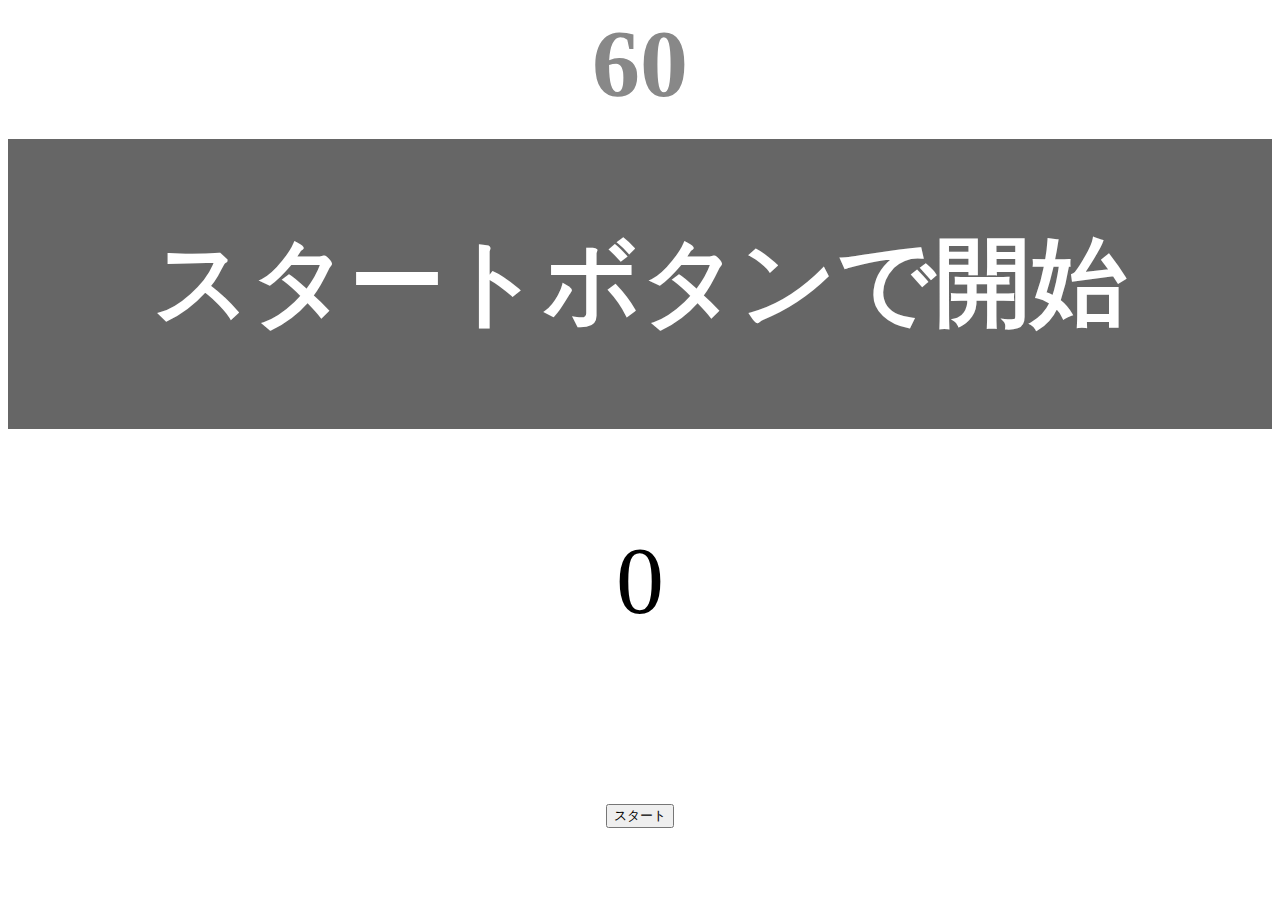
<file: kadai_001/index.html>
<!DOCTYPE html>
<html lang="ja">
  <head>
    <title>タイピングゲーム</title>
    <meta charset="UTF-8">
    <meta name="description" content="【JavaScript応用編】簡易的なタイピングゲームです。">
    <meta name="viewport" content="width=device-width,initial-scale=1.0">
    <link rel="stylesheet" href="style.css">
    </head>
  <body>
    <p id="count" class="count">60</p>
    <div id="wrap" class="wrap">
      <span id="typed" class="typed"></span><span id="untyped"></span>
    </div>
    <p id="key_count" class="key_count">0</p>
    <button id="start">スタート</button>
    <script type="text/javascript" src ="main.js"></script>
  </body>
</html>
</file>
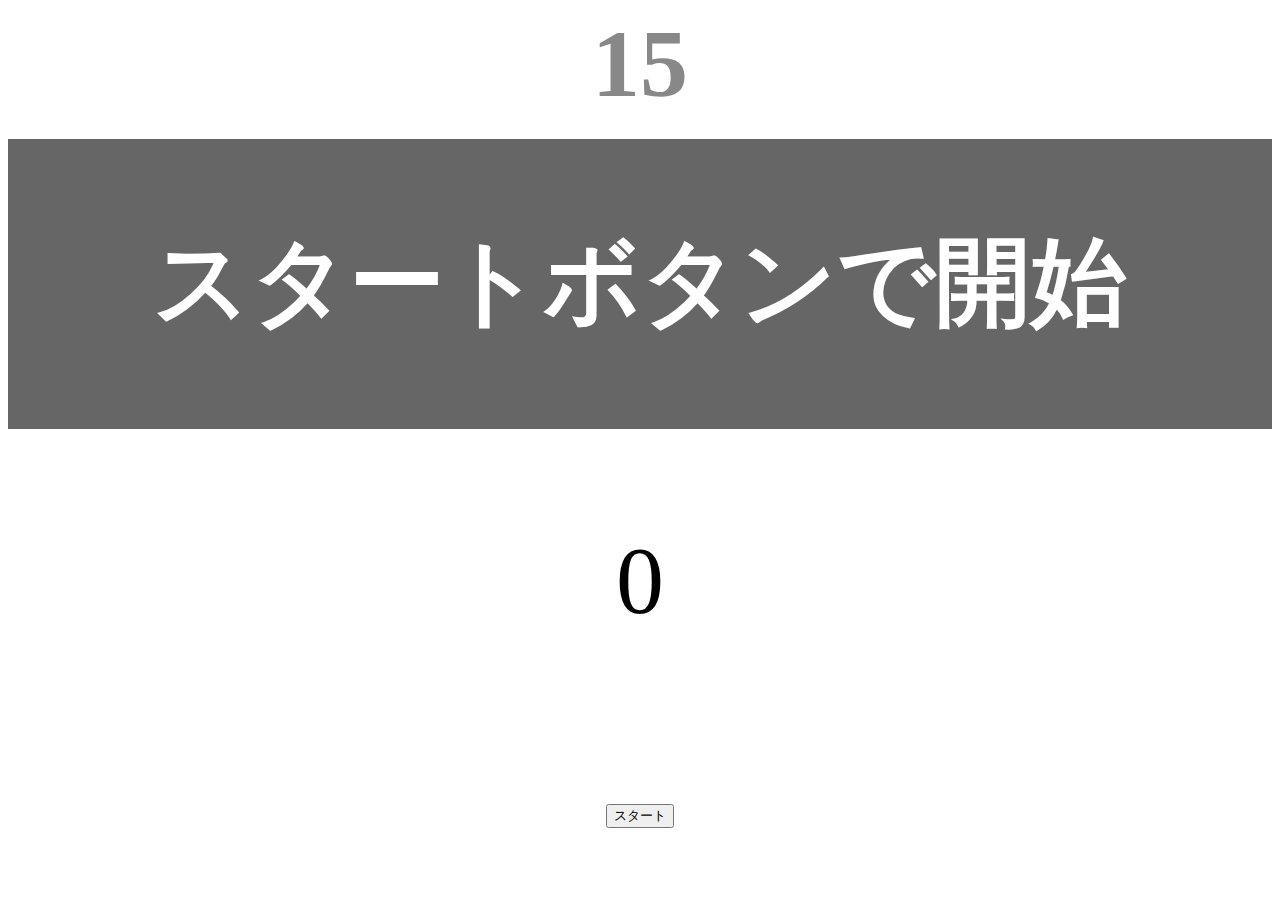
<file: kadai_002/index.html>
<!DOCTYPE html>
<html lang="ja">
  <head>
    <title>タイピングゲーム</title>
    <meta charset="UTF-8">
    <meta name="description" content="【JavaScript応用編】簡易的なタイピングゲームです。">
    <meta name="viewport" content="width=device-width,initial-scale=1.0">
    <link rel="stylesheet" href="style.css">
    </head>
  <body>
    <p id="count" class="count">15</p>
    <div id="wrap" class="wrap">
      <span id="typed" class="typed"></span><span id="untyped"></span>
    </div>
    <p id="key_count" class="key_count">0</p>
    <button id="start">スタート</button>
    <script type="text/javascript" src ="main.js"></script>
  </body>
</html>
</file>
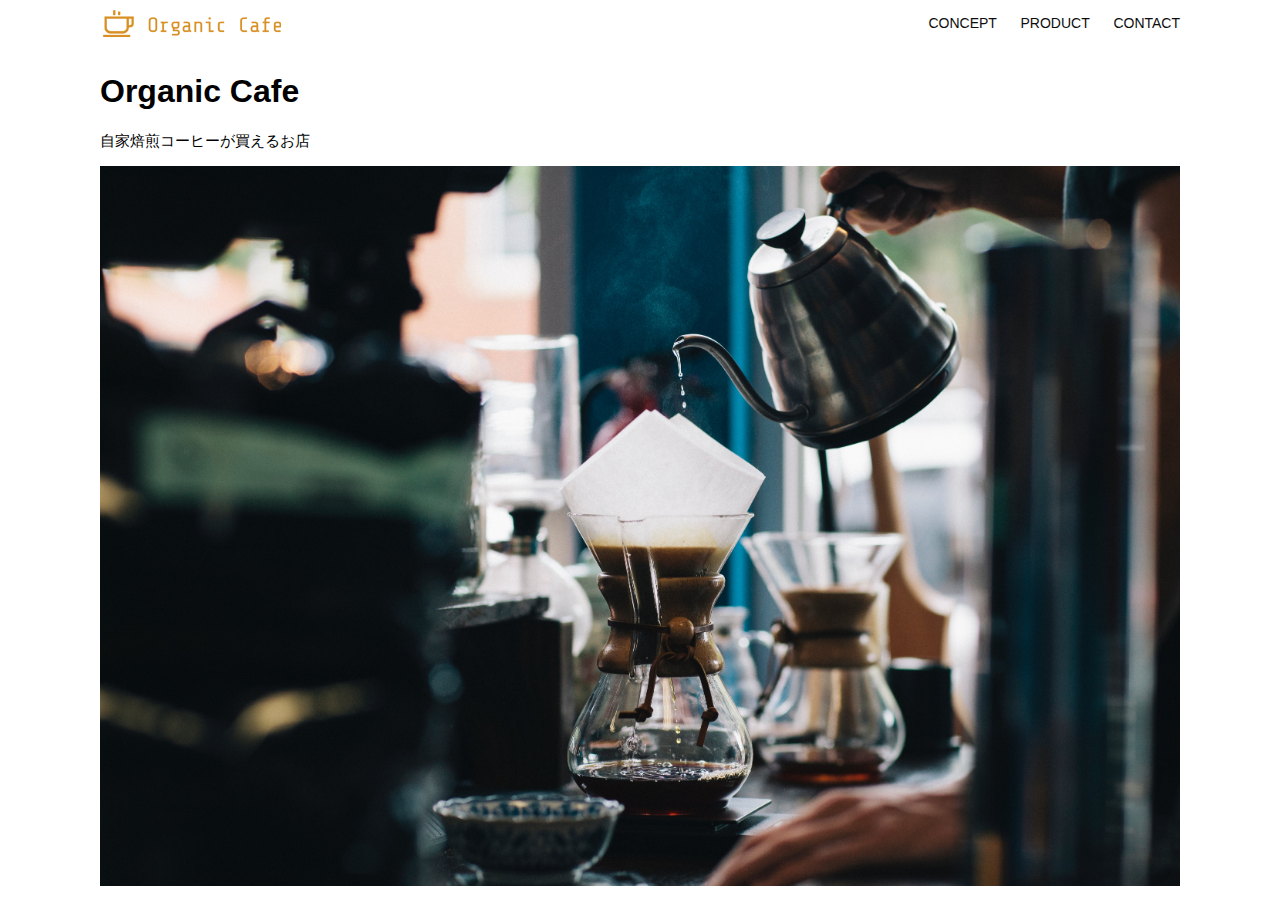
<file: kadai_013/index.html>
<!DOCTYPE html>
<html>
  <head>
    <title>Organic Cafe</title>
    <meta charset="UTF-8" />
    <meta name="description" content="自家焙煎のコーヒーがお家で楽しめるOrganic Cafe"/>
    <meta name="viewport" content="width=device-width, initial-scale=1.0" />
    <link rel="stylesheet" href="style.css" />
  </head>
  <body>
    <!-- ヘッダー -->
    <header>
      <!-- ロゴ -->
      <a href="index.html" id="logo"><img src="images/logo.png" alt="トップページに戻る"/></a>

      <!-- PC用ナビゲーション -->
      <nav id="nav-pc">
        <a href="index.html#concept">CONCEPT</a>
        <a href="index.html#product">PRODUCT</a>
        <a href="index.html#contact">CONTACT</a>
      </nav>

     <!-- スマホ用メニューボタン -->
    <img id="menu-sp" src="images/button-menu.png" alt="ナビゲーションを開く" onclick="document.getElementById('nav-sp').style.display = 'block'">


            <!-- スマホ用ナビゲーション -->
     <nav id="nav-sp">
       <ul>
         <li>
           <img id="close" src="images/button-close.png" alt="ナビゲーションを閉じる" onclick="document.getElementById('nav-sp').style.display = 'none'">
         </li>
         <li>
           <a id="logo-sp" href="index.html" onclick="document.getElementById('nav-sp').style.display = 'none'">
             <img src="images/logo-sp.png" alt="トップページに戻る">
           </a>
         </li>
         <li>
           <a class="menu" href="index.html#concept" onclick="document.getElementById('nav-sp').style.display = 'none'">CONCEPT</a>
         </li>
         <li>
           <a class="menu" href="index.html#product" onclick="document.getElementById('nav-sp').style.display = 'none'">PRODUCT</a>
         </li>
         <li>
          <a class="menu" href="index.html#contact" onclick="document.getElementById('nav-sp').style.display = 'none'">CONTACT</a>
         </li>
       </ul>
     </nav>
      
    </header>

    <main>
      <article>
        <!-- メインビジュアル -->
        <section id="main-visual">
          <div id="main-message">
            <h1>Organic Cafe</h1>
            <p>自家焙煎コーヒーが買えるお店</p>
          </div>
          <img src="images/main-image.jpg" alt="コーヒーをハンドドリップで淹れる画像"/>
        </section>
      </article>
    </main>
  </body>
</html>
</file>
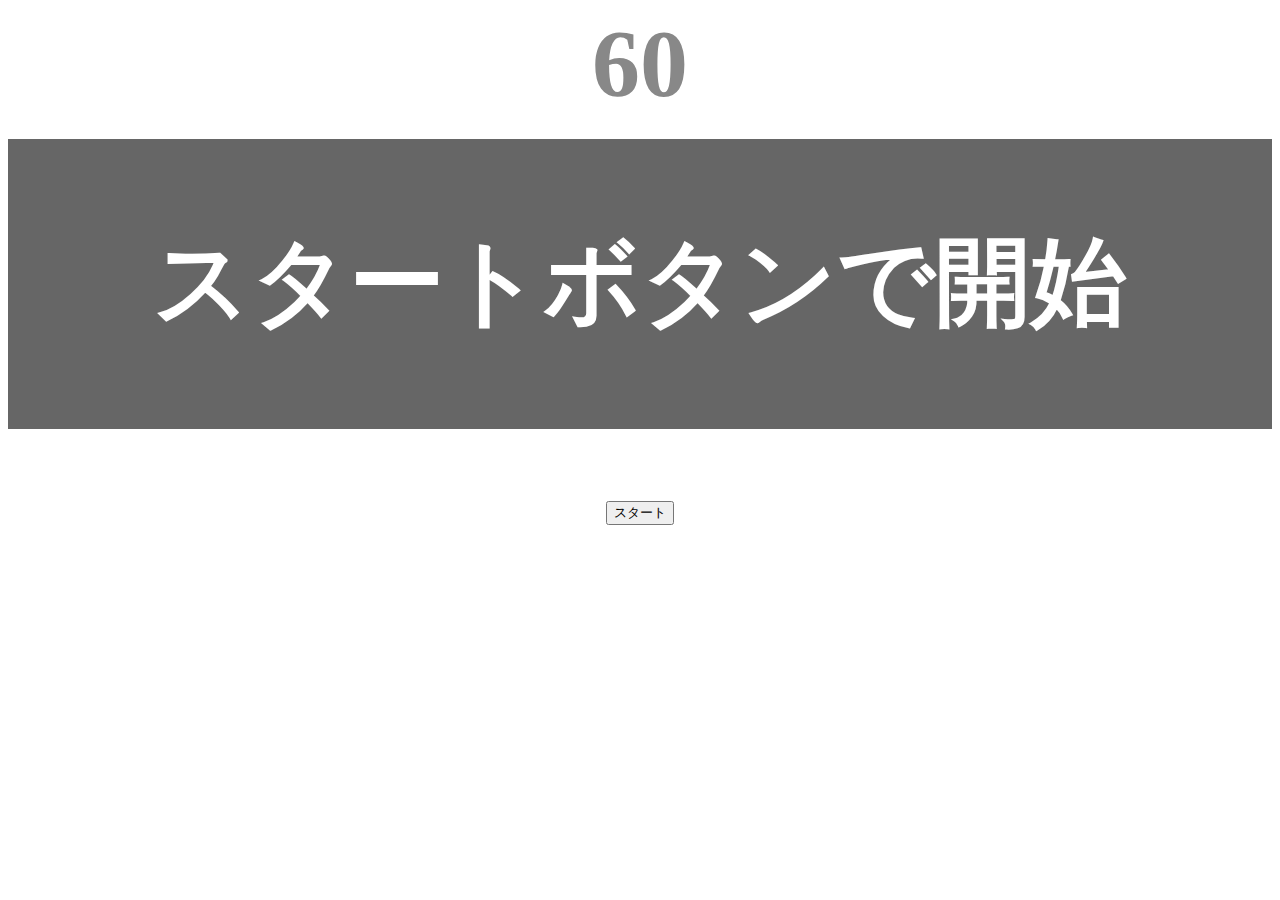
<file: kadai_tutorial_output/index.html>
<!DOCTYPE html>
<html lang="ja">
  <head>
    <title>タイピングゲーム</title>
    <meta charset="UTF-8">
    <meta name="description" content="【JavaScript応用編】簡易的なタイピングゲームです。">
    <meta name="viewport" content="width=device-width,initial-scale=1.0">
    <link rel="stylesheet" href="style.css">
    </head>
  <body>
    <p id="count" class="count">60</p>
    <div id="wrap" class="wrap">
      <span id="typed" class="typed"></span><span id="untyped"></span>
    </div>
    <button id="start">スタート</button>
    <script type="text/javascript" src ="main.js"></script>
  </body>
</html>
</file>
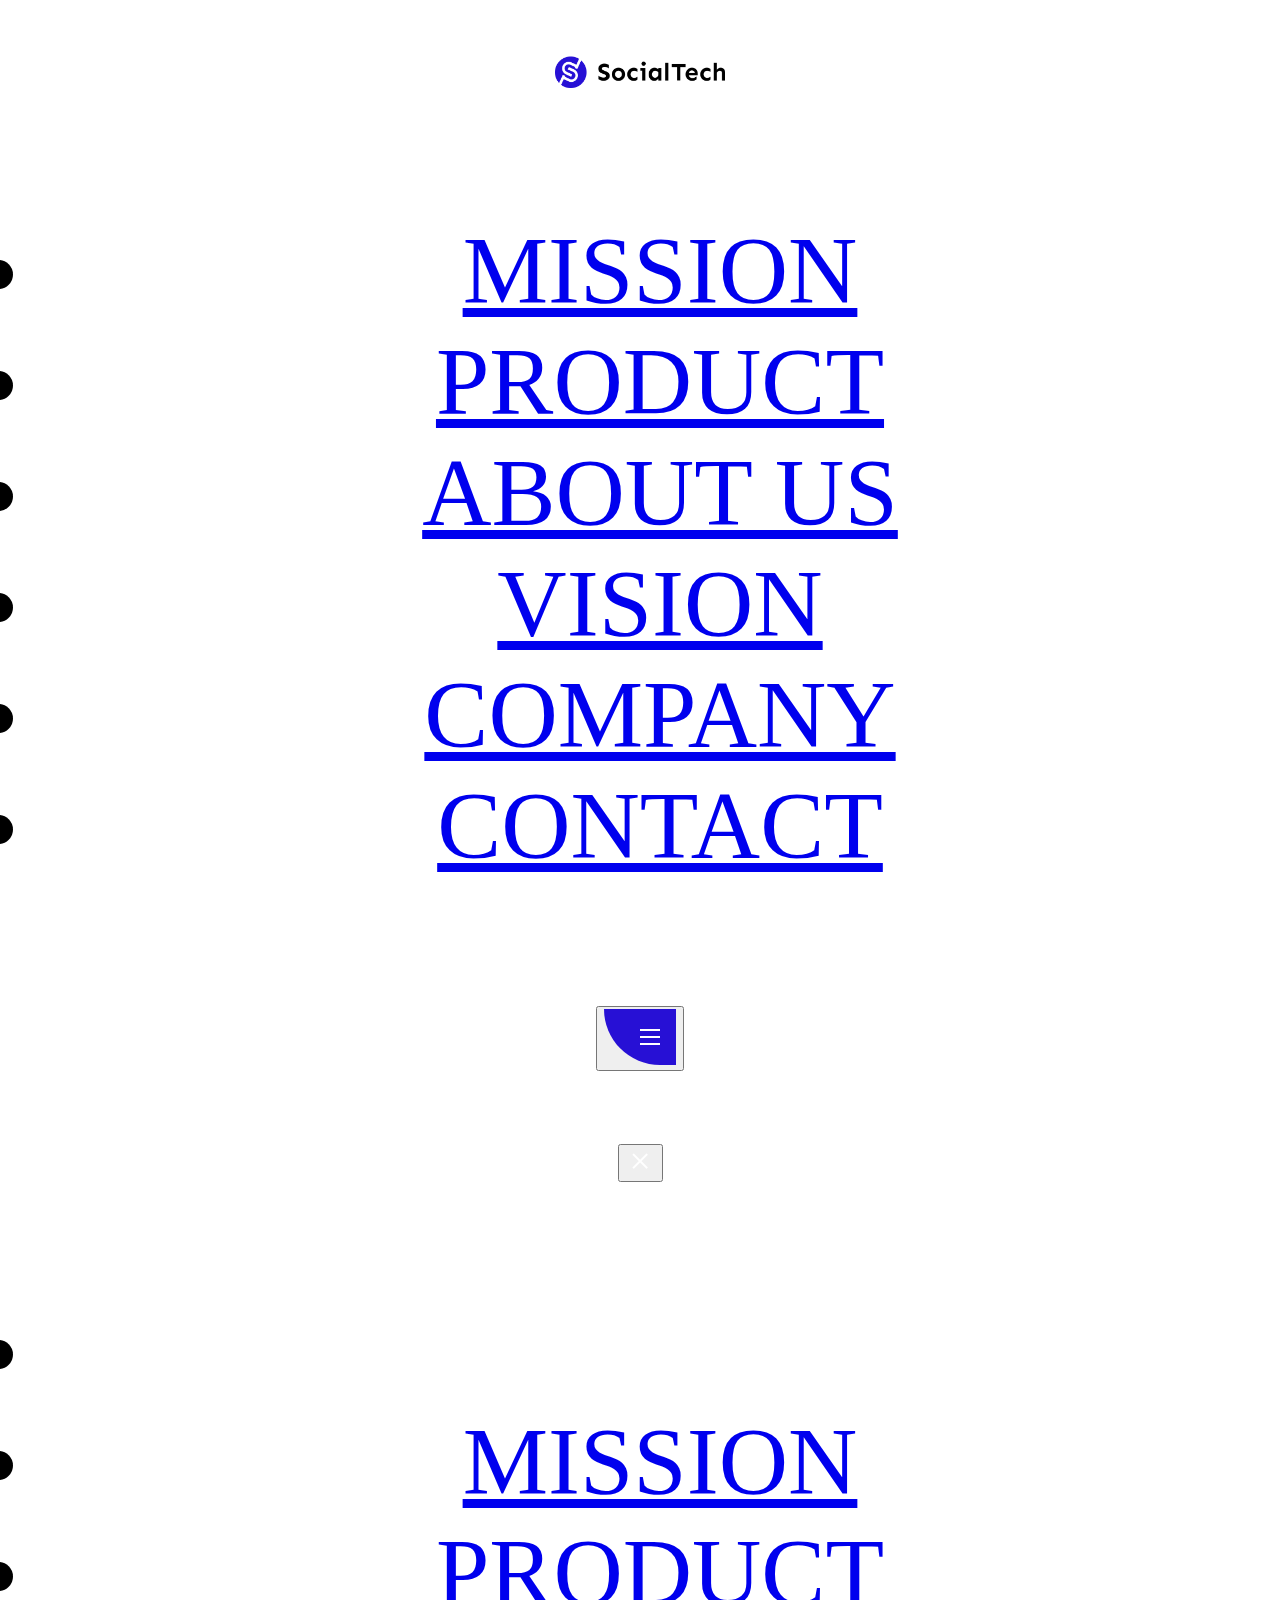
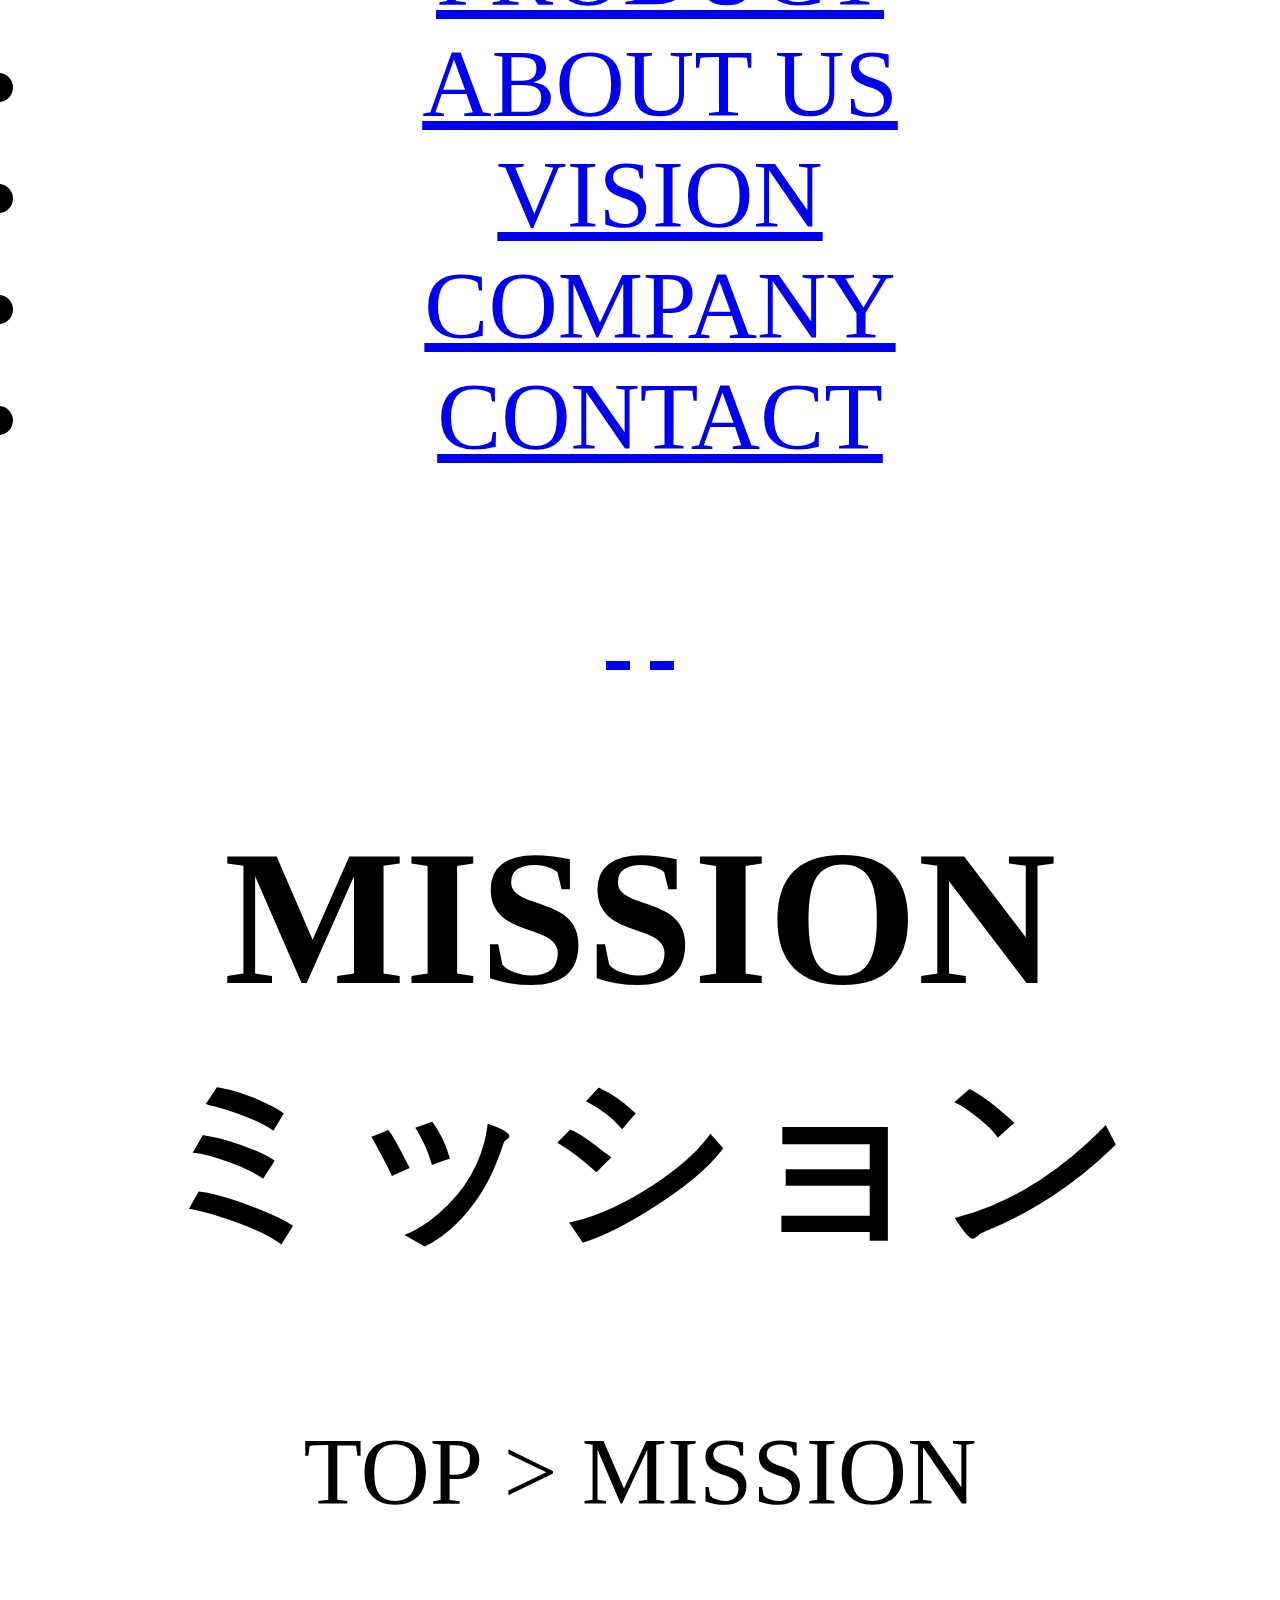
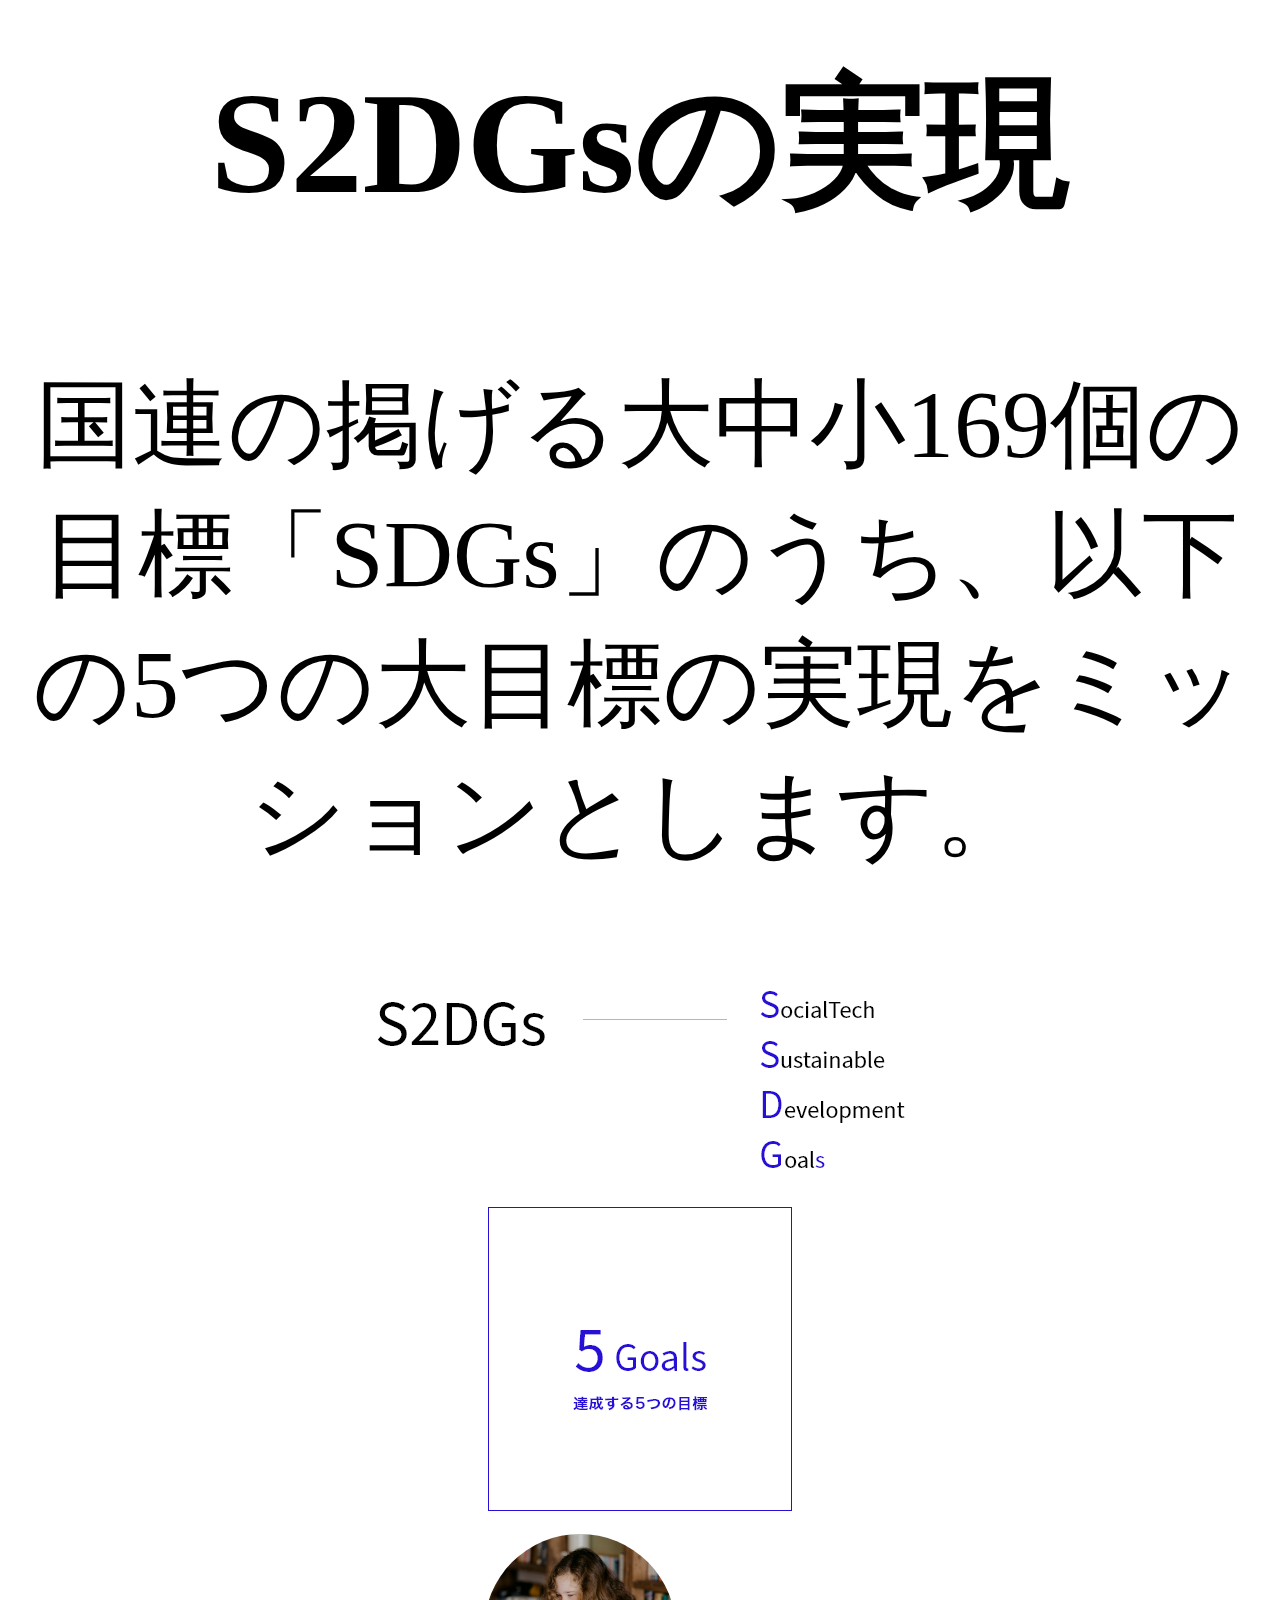
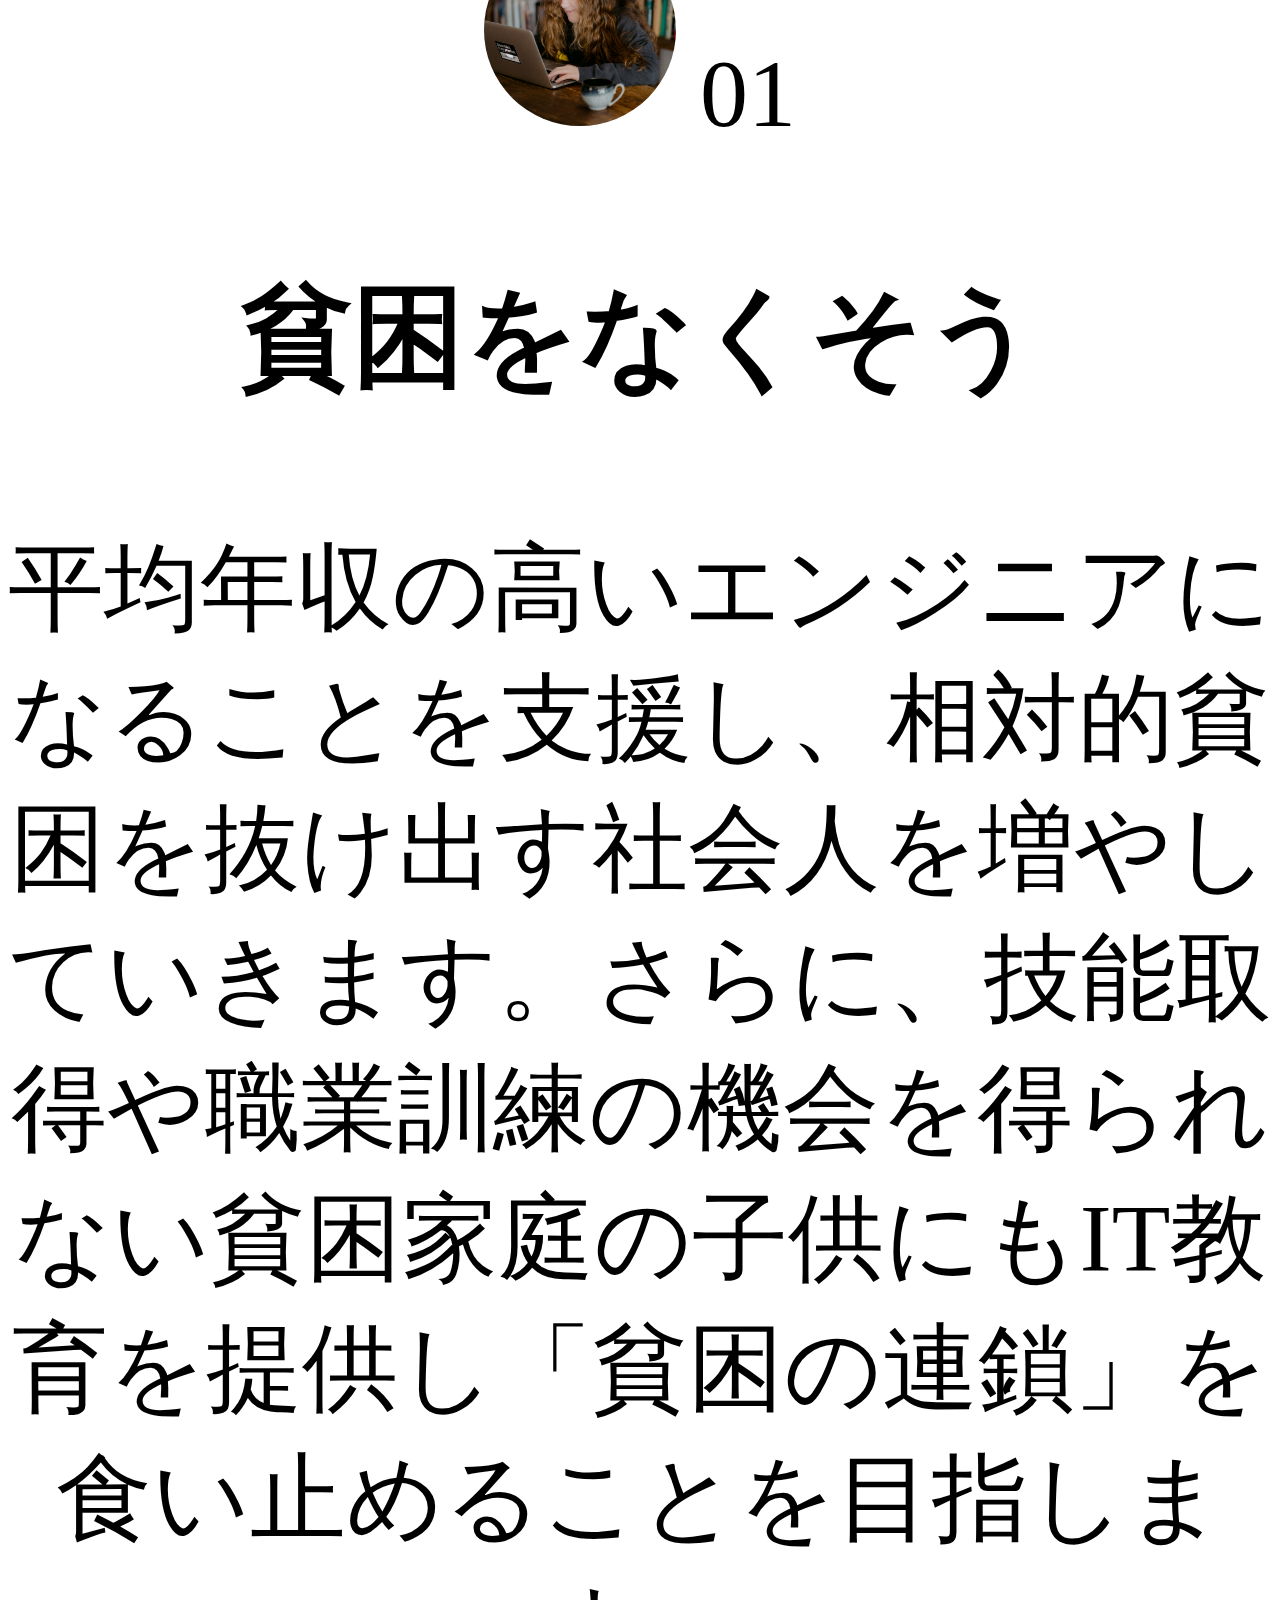
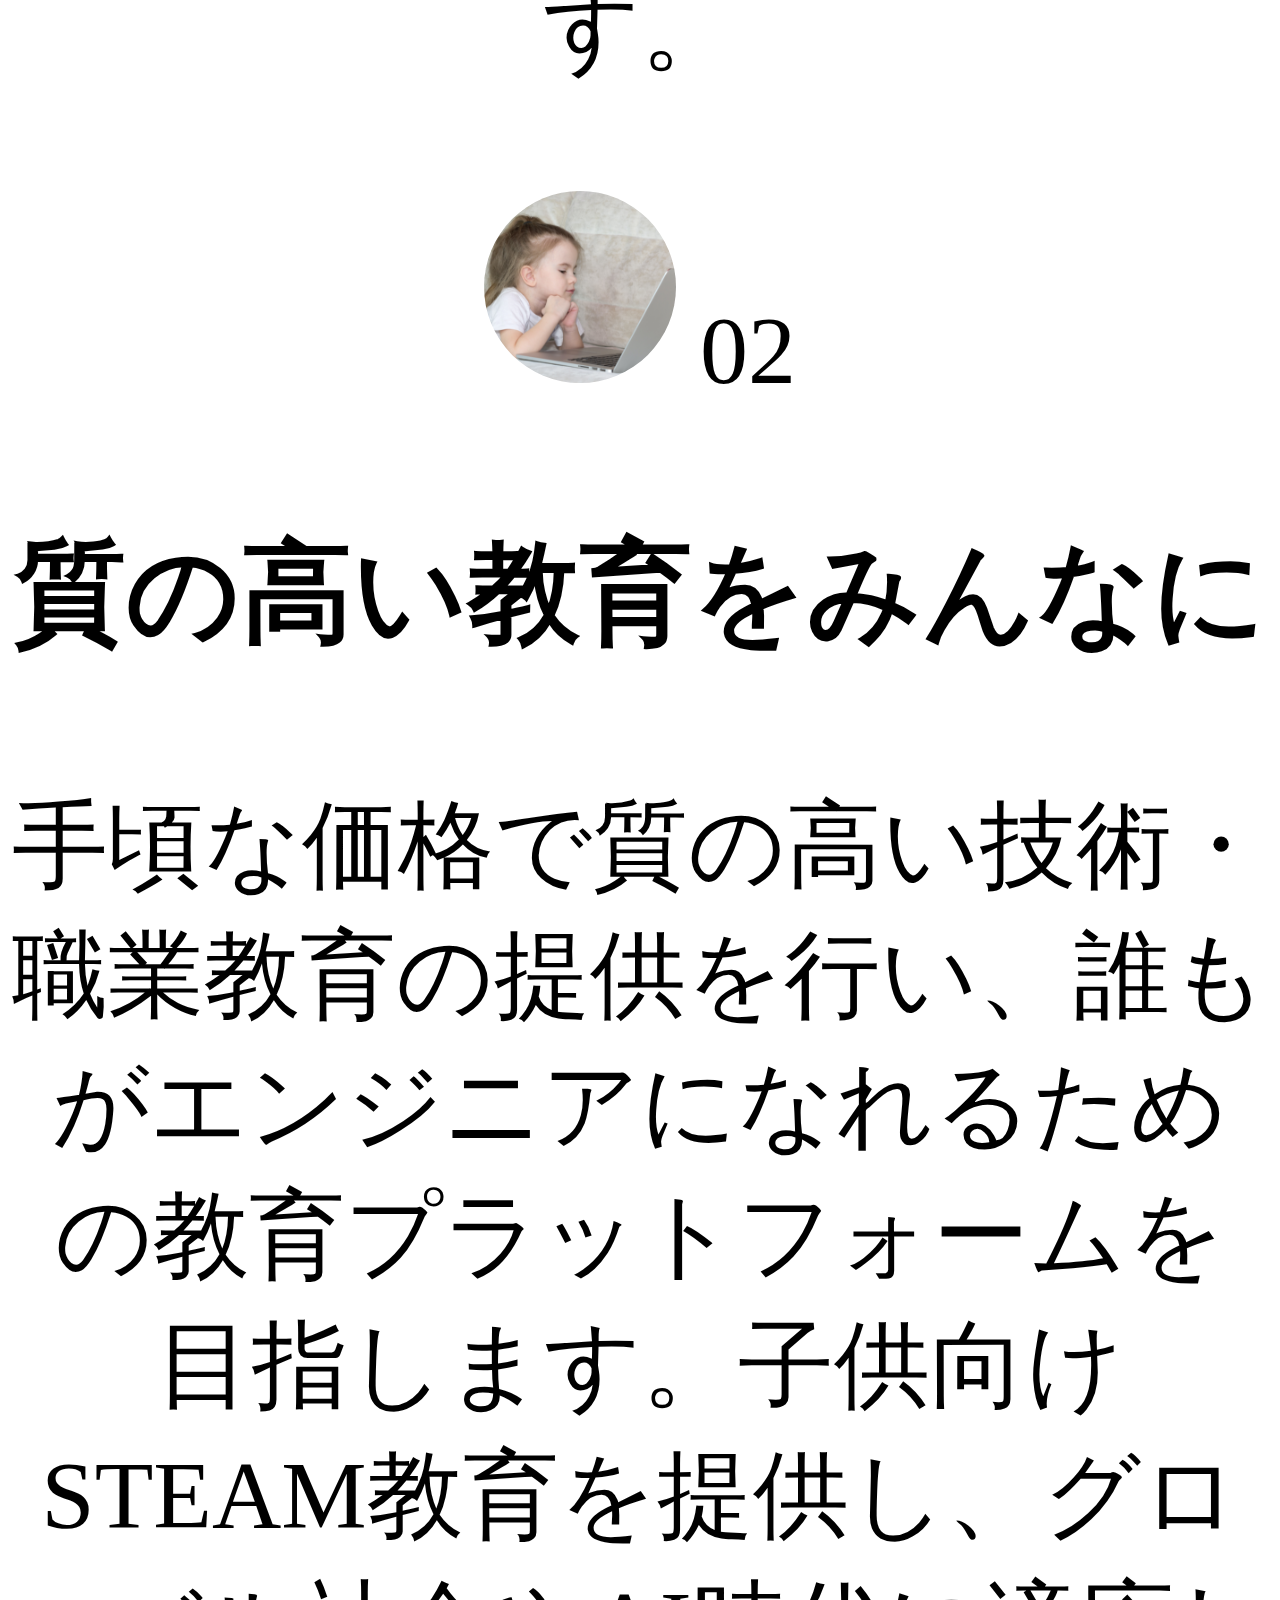
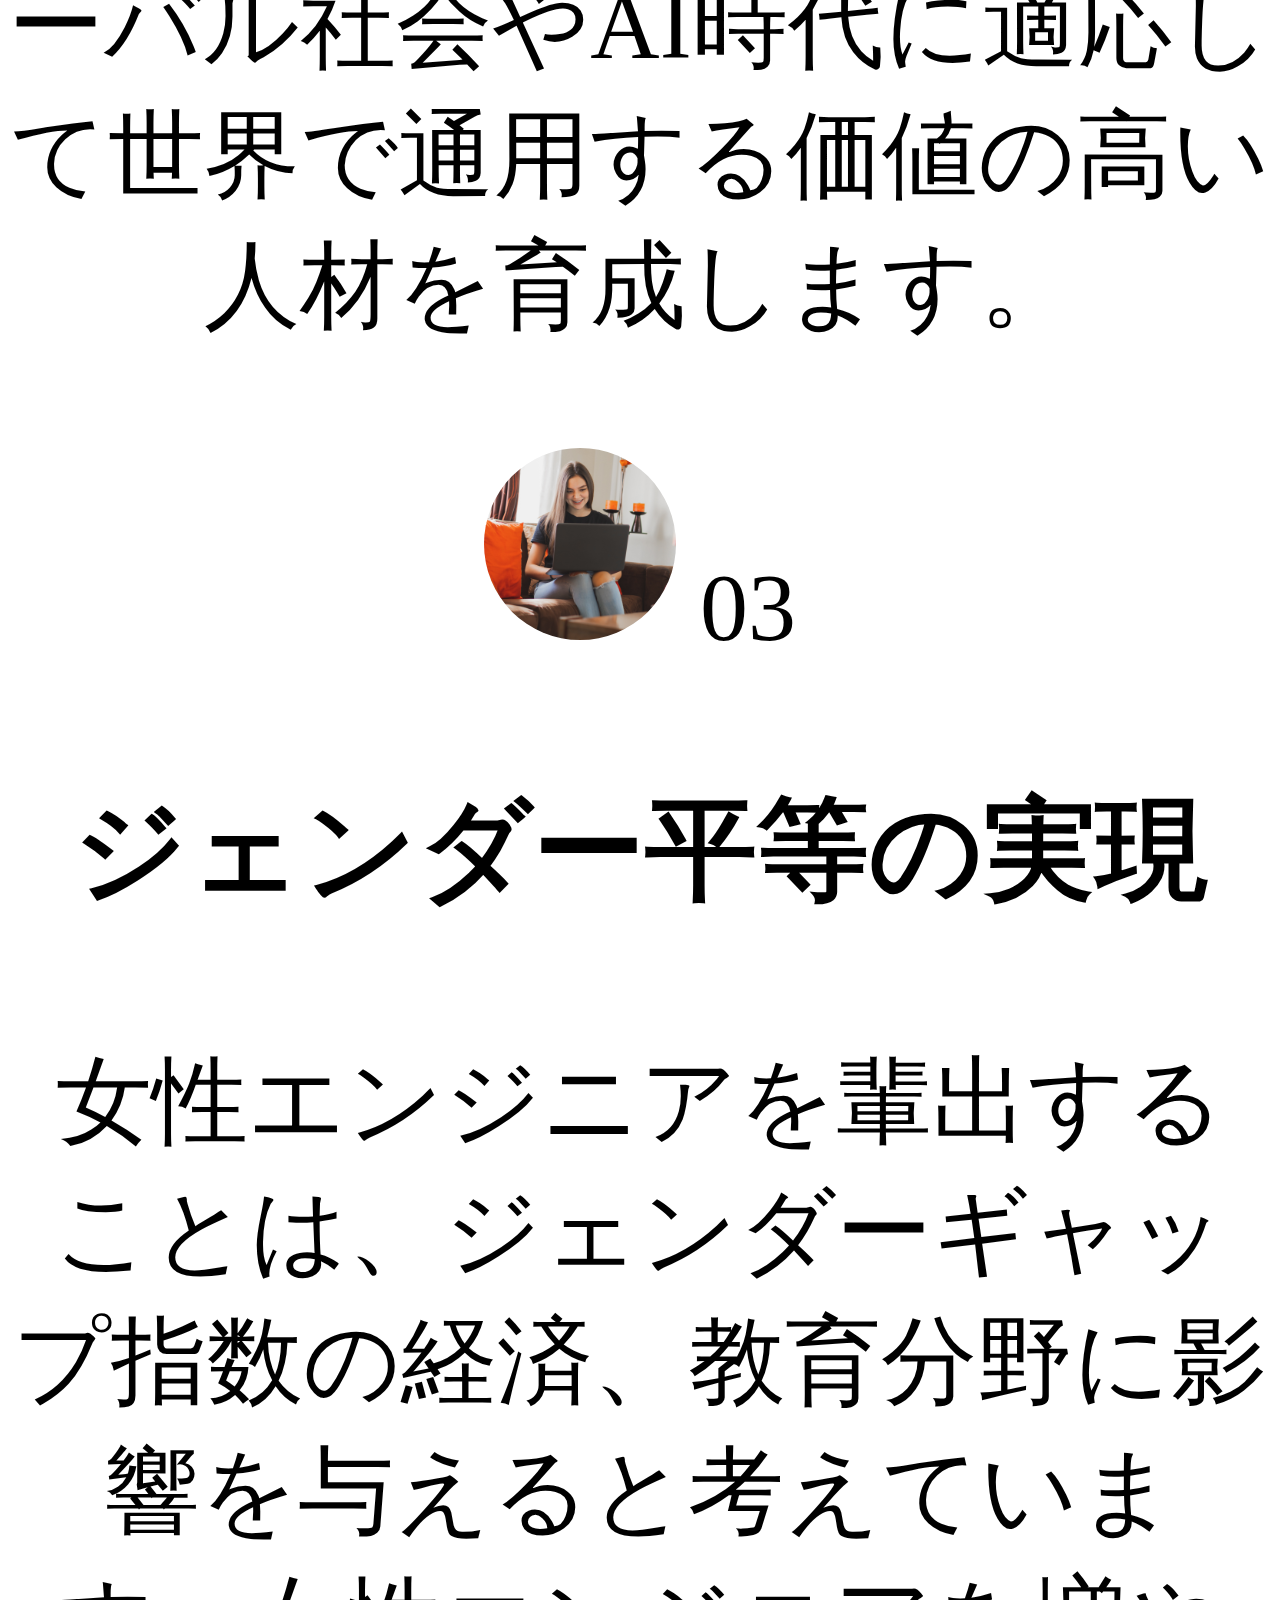
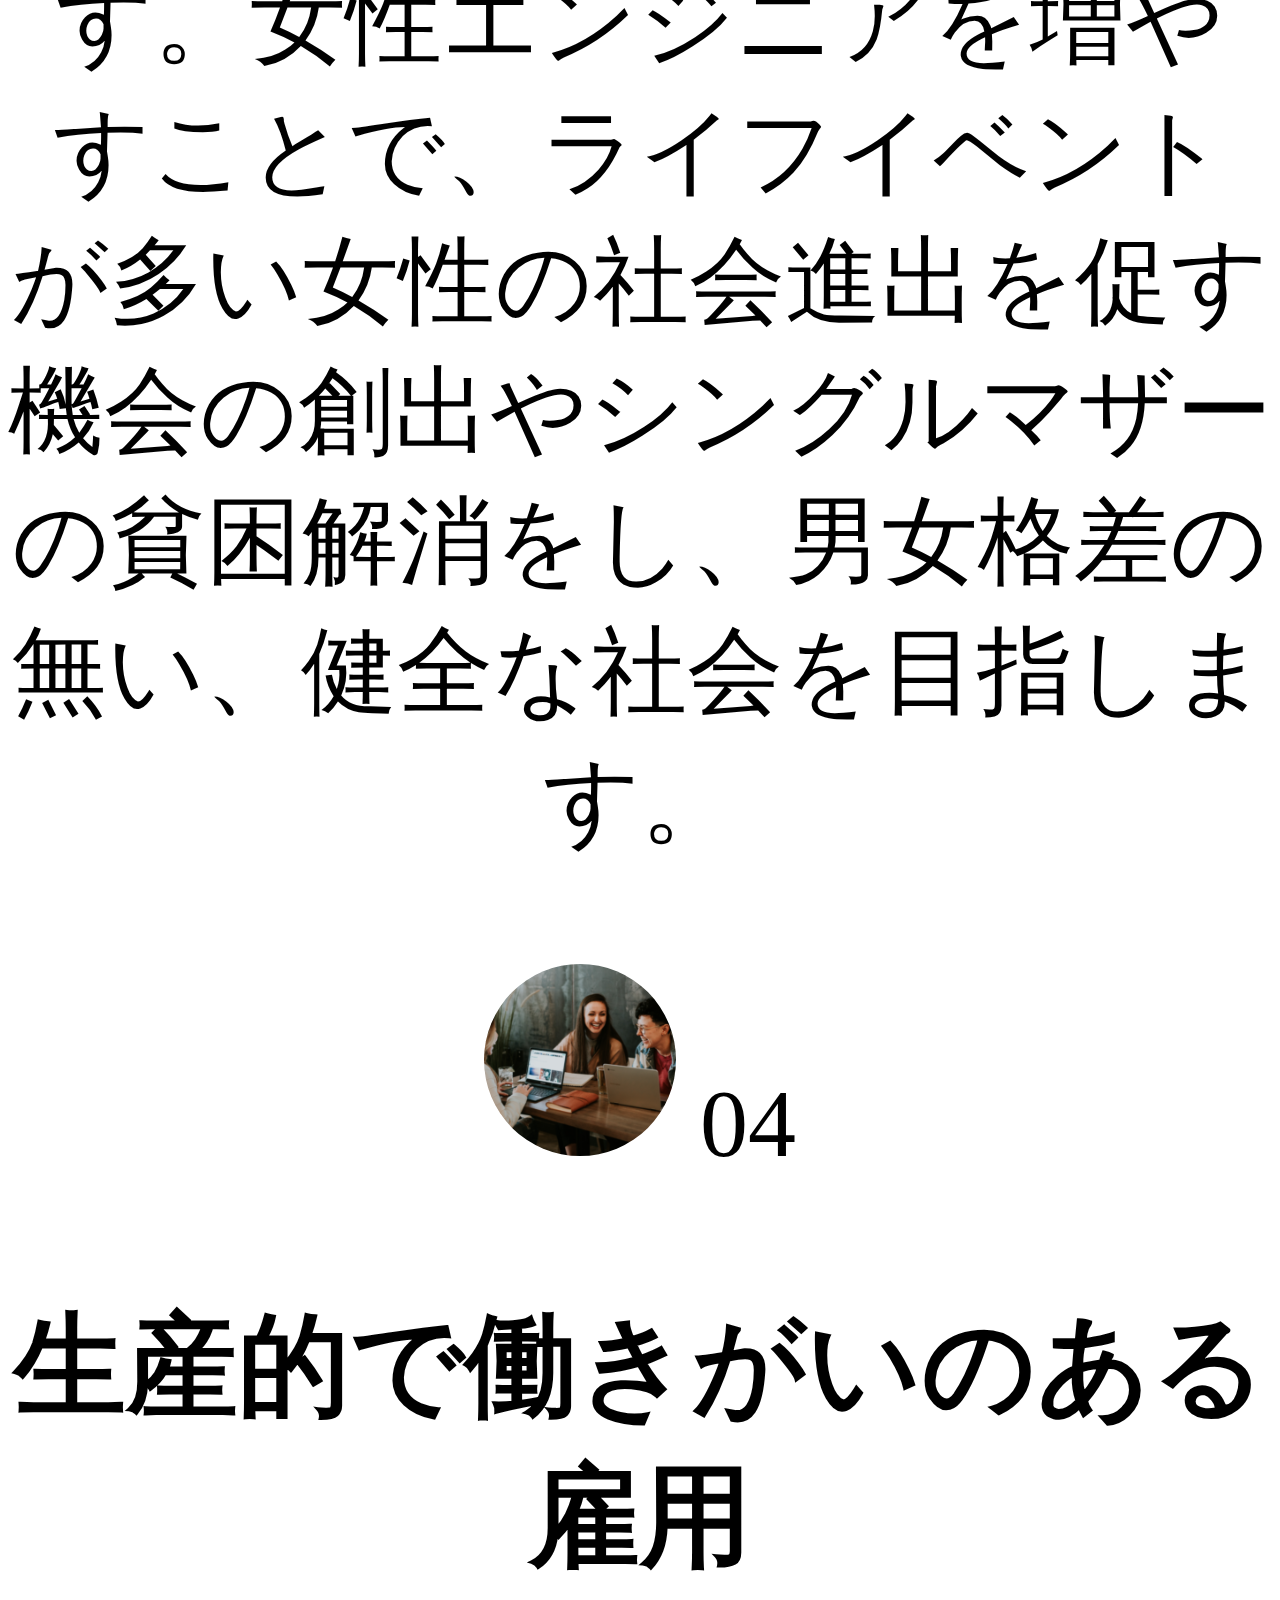
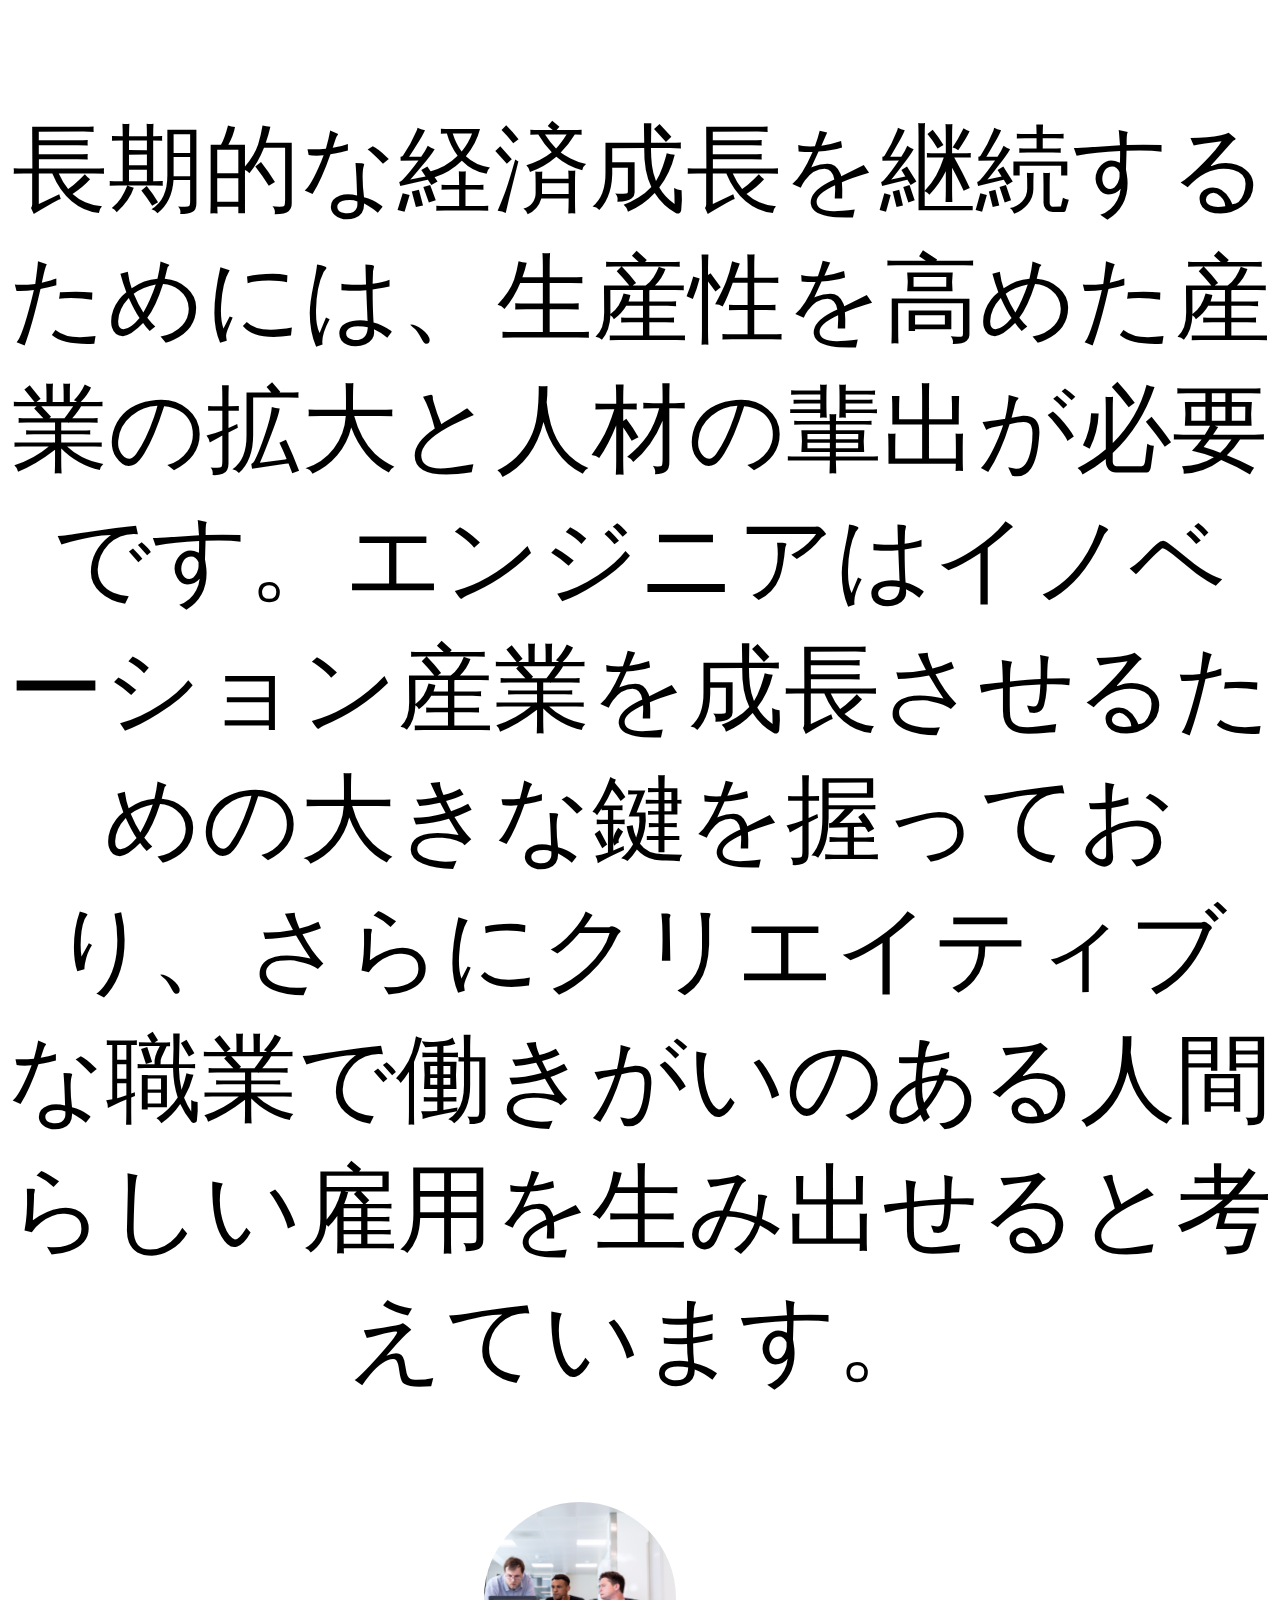
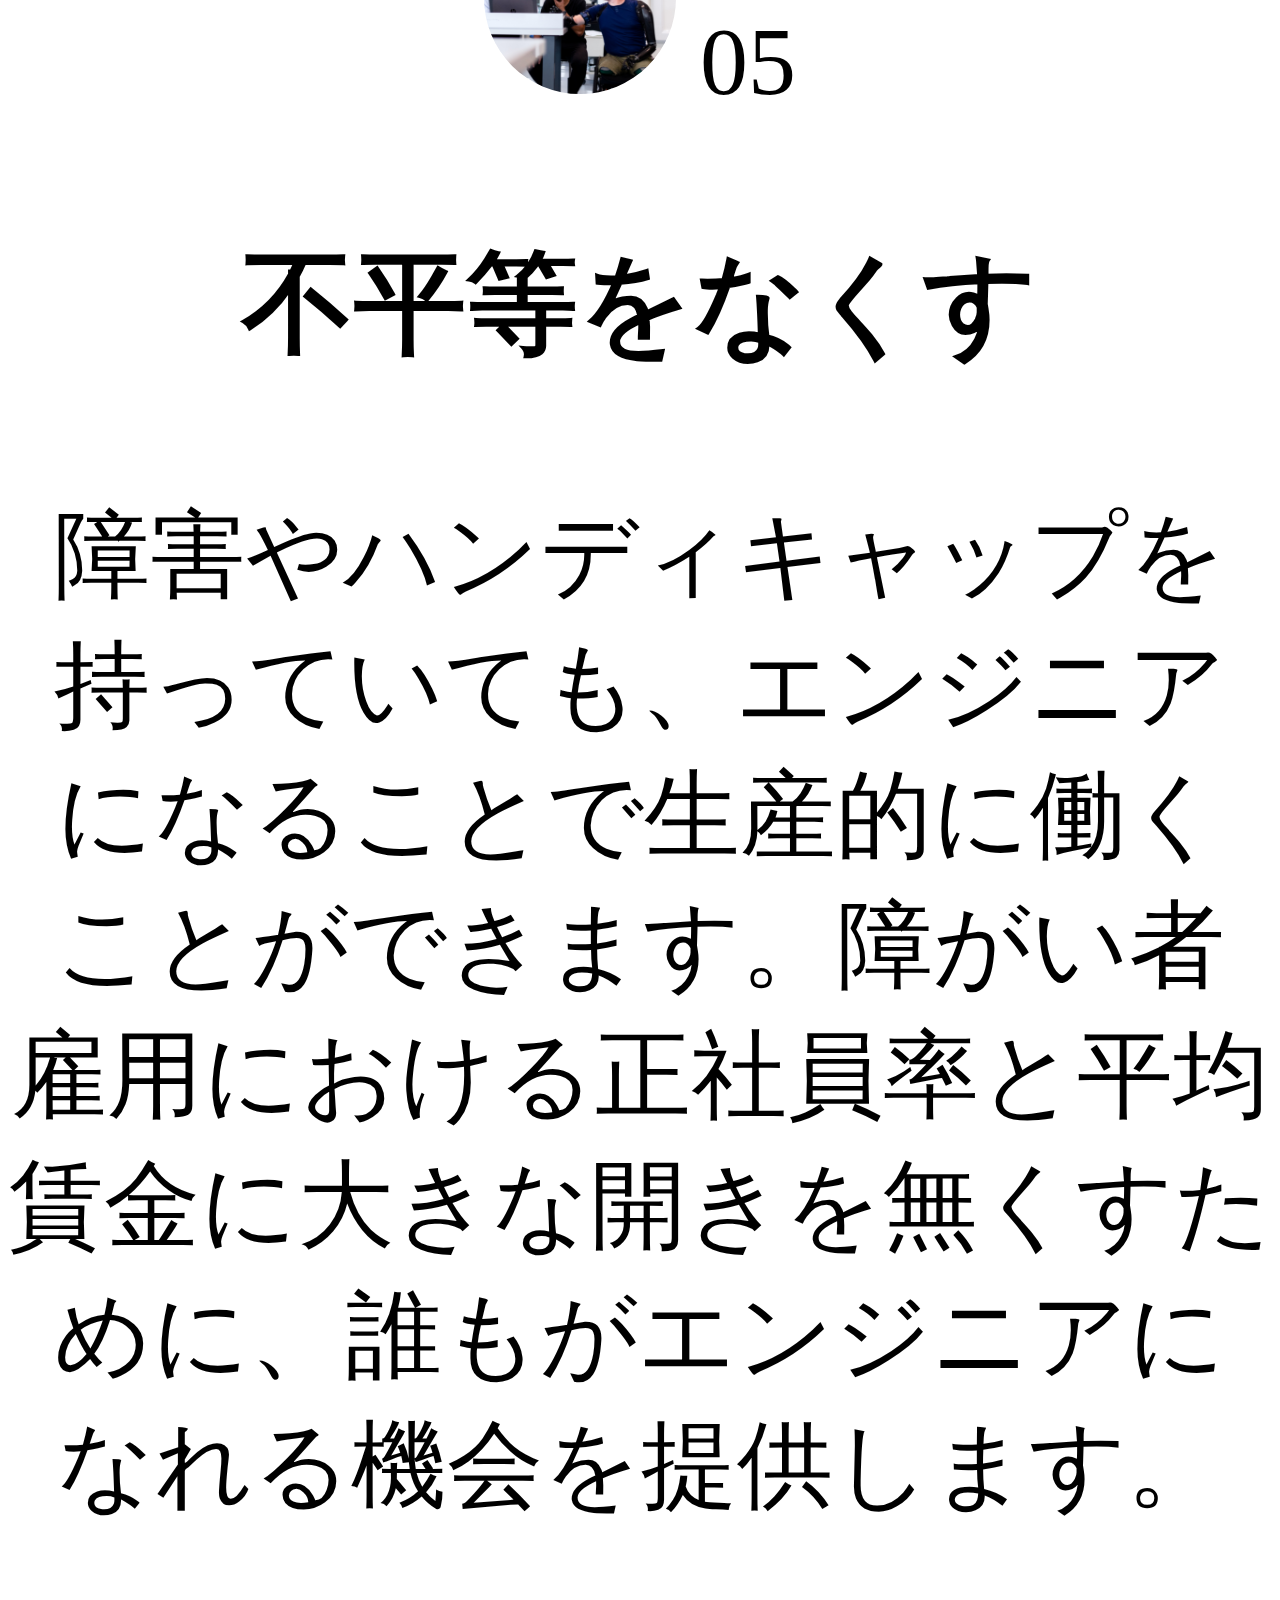
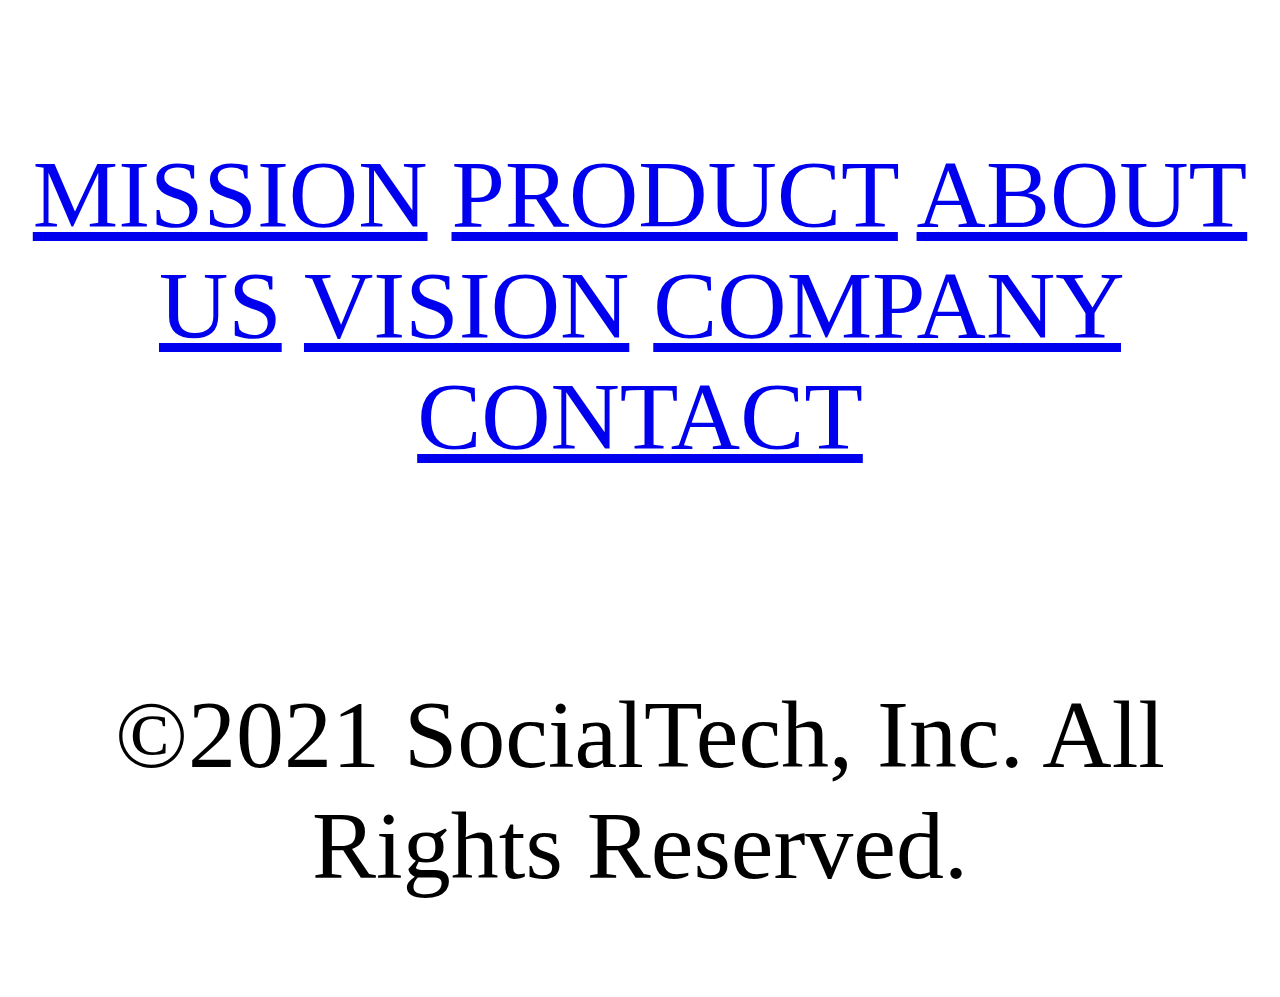
<file: kadai_tutorial_output/mission.html>
<!DOCTYPE html>
<html>
  <head>
    <title>SocialTech - MISSION ミッション -</title>
    <meta charset="utf-8">
    <meta name="description" content="SocialTechが目指す5つの目標（S2DGs）を紹介します">
    <meta name="viewport" content="width=device-width, initial-scale=1.0">
    <link rel="stylesheet" href="style.css">
  </head>

  <body>
    <!-- ヘッダー -->
    <header>
      <!-- ロゴ -->
      <a href="index.html" id="logo">
        <img src="images/logo.png" alt="トップページに戻る">
      </a>

      <!-- PC用ナビゲーション -->
      <nav id="nav-pc">
        <ul>
          <li><a href="mission.html">MISSION</a></li>
          <li><a href="product.html">PRODUCT</a></li>
          <li><a href="index.html#aboutus">ABOUT US</a></li>
          <li><a href="index.html#vision">VISION</a></li>
          <li><a href="index.html#company">COMPANY</a></li>
          <li><a href="index.html#contact">CONTACT</a></li>
        </ul>
      </nav>

      <!-- スマホ用メニューボタン -->
      <button id="menu-sp" onclick="document.getElementById('nav-sp').style.display = 'block'">
        <img src="images/button-menu.png" alt="ナビゲーションを開く">
      </button>

      <!-- スマホ用ナビゲーション -->
      <div id="nav-sp">
        <button id="close" onclick="document.getElementById('nav-sp').style.display = 'none'">
          <img src="images/button-close.png" alt="ナビゲーションを閉じる">
        </button>

        <nav>
          <ul>
            <li>
              <a id="logo-sp" href="index.html" onclick="document.getElementById('nav-sp').style.display = 'none'"><img src="images/logo-sp.png" alt="トップページに戻る"></a>
            </li>
            <li><a class="menu" href="mission.html" onclick="document.getElementById('nav-sp').style.display = 'none'">MISSION</a></li>
            <li><a class="menu" href="product.html" onclick="document.getElementById('nav-sp').style.display = 'none'">PRODUCT</a></li>
            <li><a class="menu" href="index.html#aboutus" onclick="document.getElementById('nav-sp').style.display = 'none'">ABOUT US</a></li>
            <li><a class="menu" href="index.html#vision" onclick="document.getElementById('nav-sp').style.display = 'none'">VISION</a></li>
            <li><a class="menu" href="index.html#company" onclick="document.getElementById('nav-sp').style.display = 'none'">COMPANY</a></li>
            <li><a class="menu" href="index.html#contact" onclick="document.getElementById('nav-sp').style.display = 'none'">CONTACT</a></li>
          </ul>
        </nav>
        <div id="sns">
          <a href="https://www.facebook.com/sejuku2013">
            <img src="images/button-facebook.png" alt="Facebookのリンク">
          </a>
          <a href="https://twitter.com/samuraijuku">
            <img src="images/button-twitter.png" alt="Twitterのリンク">
          </a>
          <a href="https://www.youtube.com/channel/UCCFOQO5aDK0xXam4cUQXT8g">
            <img src="images/button-youtube.png" alt="YouTubeのリンク">
          </a>
        </div>
      </div>
    </header>

    <main>
      <article>
        <section id="mission-main">
          <div class="mission-main-inner">
            <div id="mission-title">
              <h1>MISSION<br><span>ミッション</span></h1>
              <p>TOP > MISSION</p>
            </div>
          </div>
        </section>

        <section id="mission-s2dgs">
          <h2 class="mission-h2">S2DGsの実現</h2>
          <p>国連の掲げる大中小169個の目標「SDGs」のうち、以下の5つの大目標の実現をミッションとします。</p>
          <img src="images/mission/mission-s2dgs.png" alt="S2DGs">
        </section>

        <section id="mission-five-goals">
          <div class="five-goals-image">
            <img src="images/mission/mission-5goals.png" alt="5Goals">
          </div>
          <div class="five-goals-read">
            <div>
              <img class="fivegoals-image-left" src="images/mission/mission-5goals01.png" alt="PCを操作する女の子">
              <span class="fivegoals-number">01</span>
              <h3 class="fivegoals-h3">貧困をなくそう</h3>
              <p class="fivegoals-p">平均年収の高いエンジニアになることを支援し、相対的貧困を抜け出す社会人を増やしていきます。さらに、技能取得や職業訓練の機会を得られない貧困家庭の子供にもIT教育を提供し「貧困の連鎖」を食い止めることを目指します。</p>
            </div>
            <div>
              <img class="fivegoals-image-right" src="images/mission/mission-5goals02.png" alt="PCを見つめる小さい女の子">
              <span class="fivegoals-number">02</span>
              <h3 class="fivegoals-h3">質の高い教育をみんなに</h3>
              <p class="fivegoals-p">手頃な価格で質の高い技術・職業教育の提供を行い、誰もがエンジニアになれるための教育プラットフォームを目指します。子供向けSTEAM教育を提供し、グローバル社会やAI時代に適応して世界で通用する価値の高い人材を育成します。</p>
            </div>
            <div>
              <img class="fivegoals-image-left" src="images/mission/mission-5goals03.png" alt="PCを操作する女性">

              <span class="fivegoals-number">03</span>
              <h3 class="fivegoals-h3">ジェンダー平等の実現</h3>
              <p class="fivegoals-p">女性エンジニアを輩出することは、ジェンダーギャップ指数の経済、教育分野に影響を与えると考えています。女性エンジニアを増やすことで、ライフイベントが多い女性の社会進出を促す機会の創出やシングルマザーの貧困解消をし、男女格差の無い、健全な社会を目指します。</p>
            </div>
            <div>
              <img class="fivegoals-image-right" src="images/mission/mission-5goals04.png" alt="笑顔で話し合う3人の男女">
              <span class="fivegoals-number">04</span>
              <h3 class="fivegoals-h3">生産的で働きがいのある雇用</h3>
              <p class="fivegoals-p">長期的な経済成長を継続するためには、生産性を高めた産業の拡大と人材の輩出が必要です。エンジニアはイノベーション産業を成長させるための大きな鍵を握っており、さらにクリエイティブな職業で働きがいのある人間らしい雇用を生み出せると考えています。</p>
            </div>
            <div>
              <img class="fivegoals-image-left" src="images/mission/mission-5goals05.png" alt="障害を持つ男性が生き生きと働く様子">
              <span class="fivegoals-number">05</span>
              <h3 class="fivegoals-h3">不平等をなくす</h3>
              <p class="fivegoals-p">障害やハンディキャップを持っていても、エンジニアになることで生産的に働くことができます。障がい者雇用における正社員率と平均賃金に大きな開きを無くすために、誰もがエンジニアになれる機会を提供します。</p>
            </div>
          </div>
        </section>
      </article>
    </main>

    <footer>
      <div id="footer-logo">
        <img src="images/logo-sp.png" alt="SocialTech">
      </div>
      <div id="footer-link">
        <a href="mission.html">MISSION</a>
        <a href="product.html">PRODUCT</a>
        <a href="index.html#aboutus">ABOUT US</a>
        <a href="index.html#vision">VISION</a>
        <a href="index.html#company">COMPANY</a>
        <a href="index.html#contact">CONTACT</a>
      </div>
      <div id="sns-footer">
        <div class="sns-btns">
          <a href="https://www.facebook.com/sejuku2013"><img src="images/button-facebook.png" alt="Facebookのリンク"></a>
          <a href="https://twitter.com/samuraijuku"><img src="images/button-twitter.png" alt="Twitterのリンク"></a>
          <a href="https://www.youtube.com/channel/UCCFOQO5aDK0xXam4cUQXT8g"><img src="images/button-youtube.png" alt="YouTubeのリンク"></a>
        </div>
        <p id="copyright">&copy;2021 SocialTech, Inc. All Rights Reserved.</p>
      </div>
    </footer>

  </body>
</html>
</file>
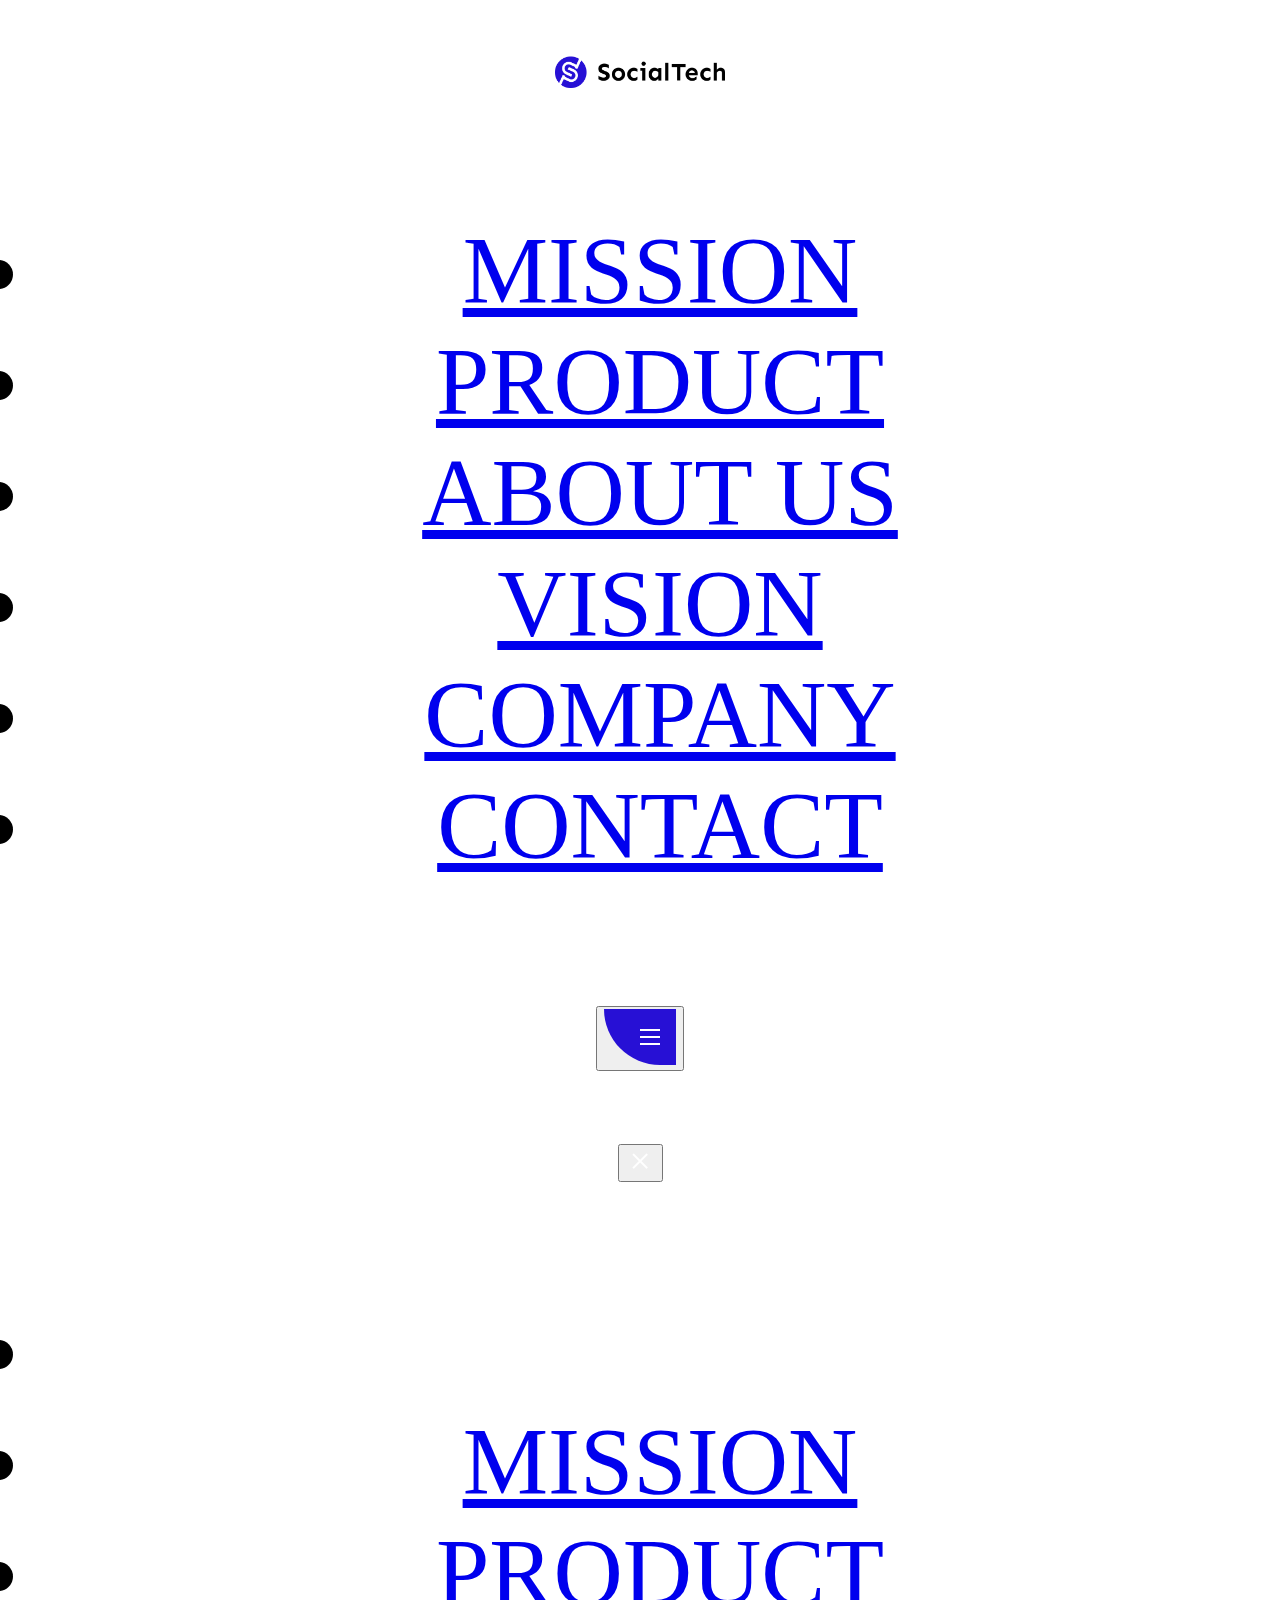
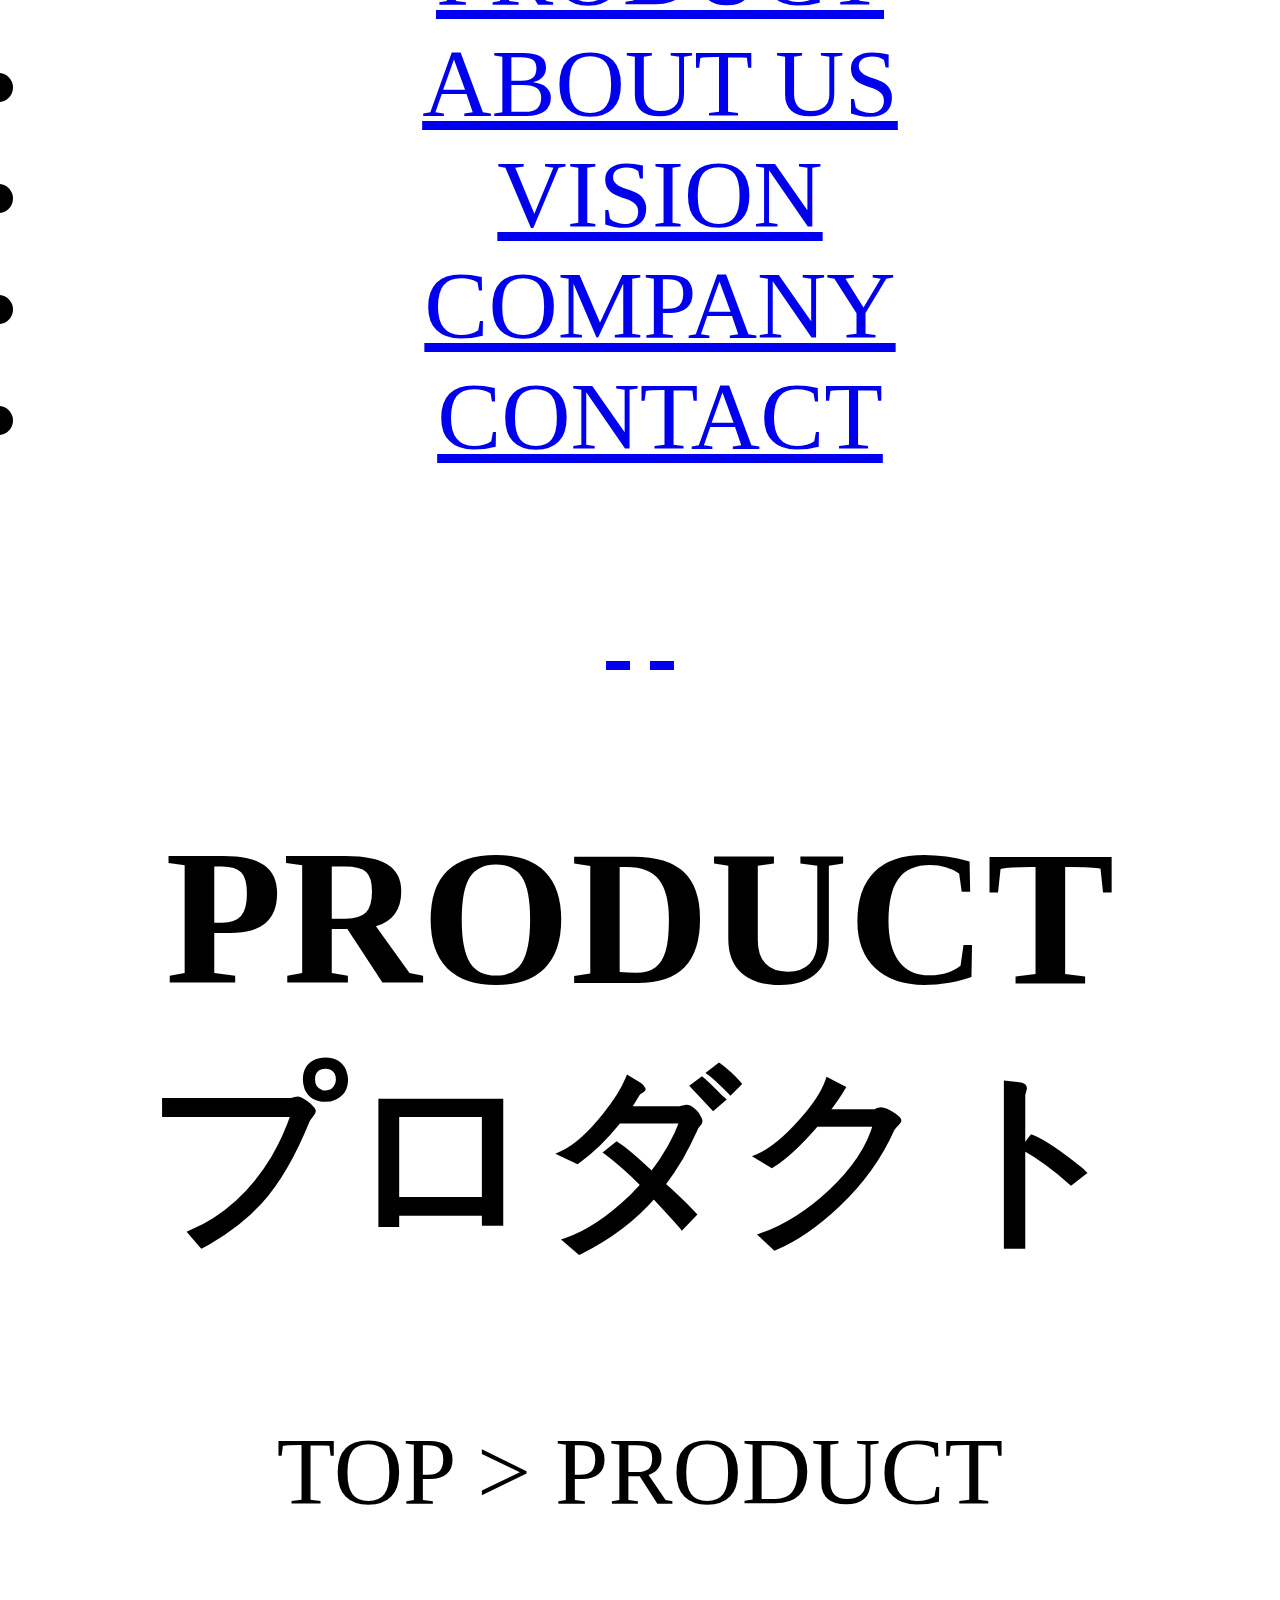
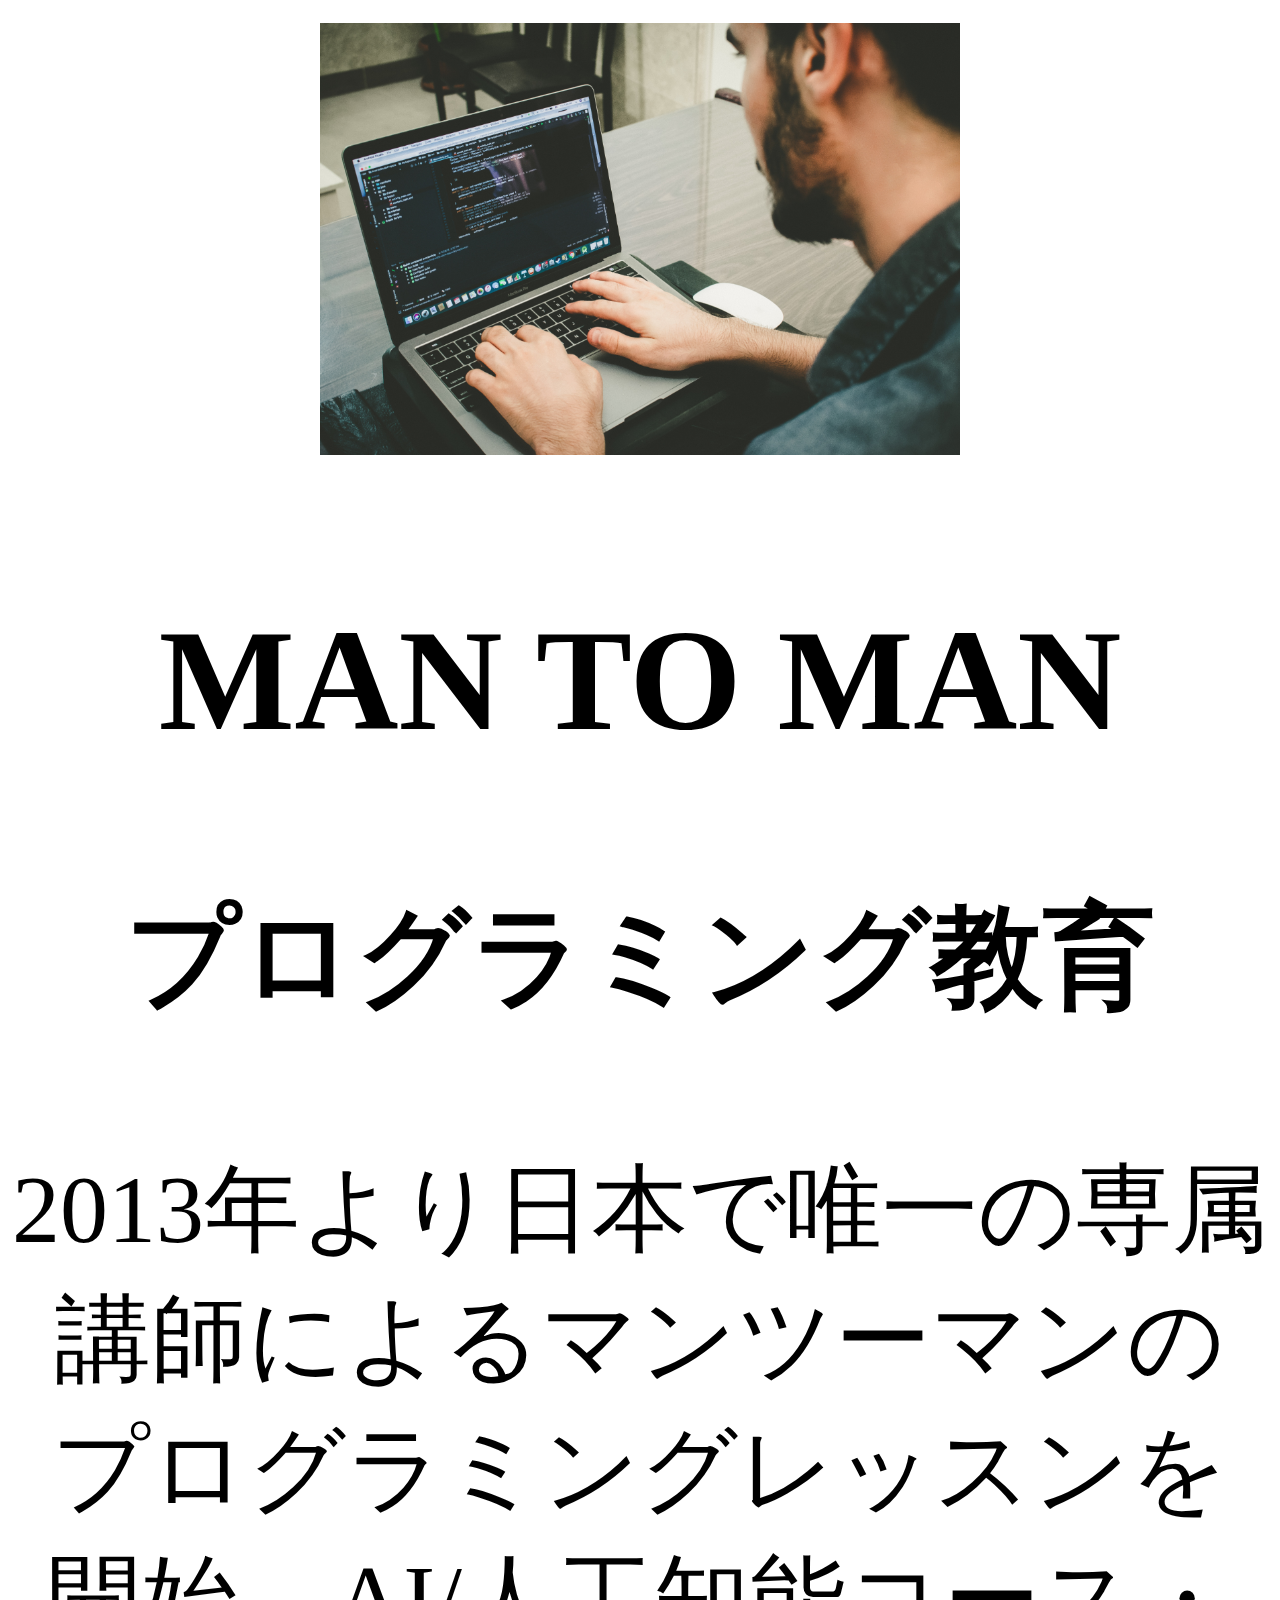
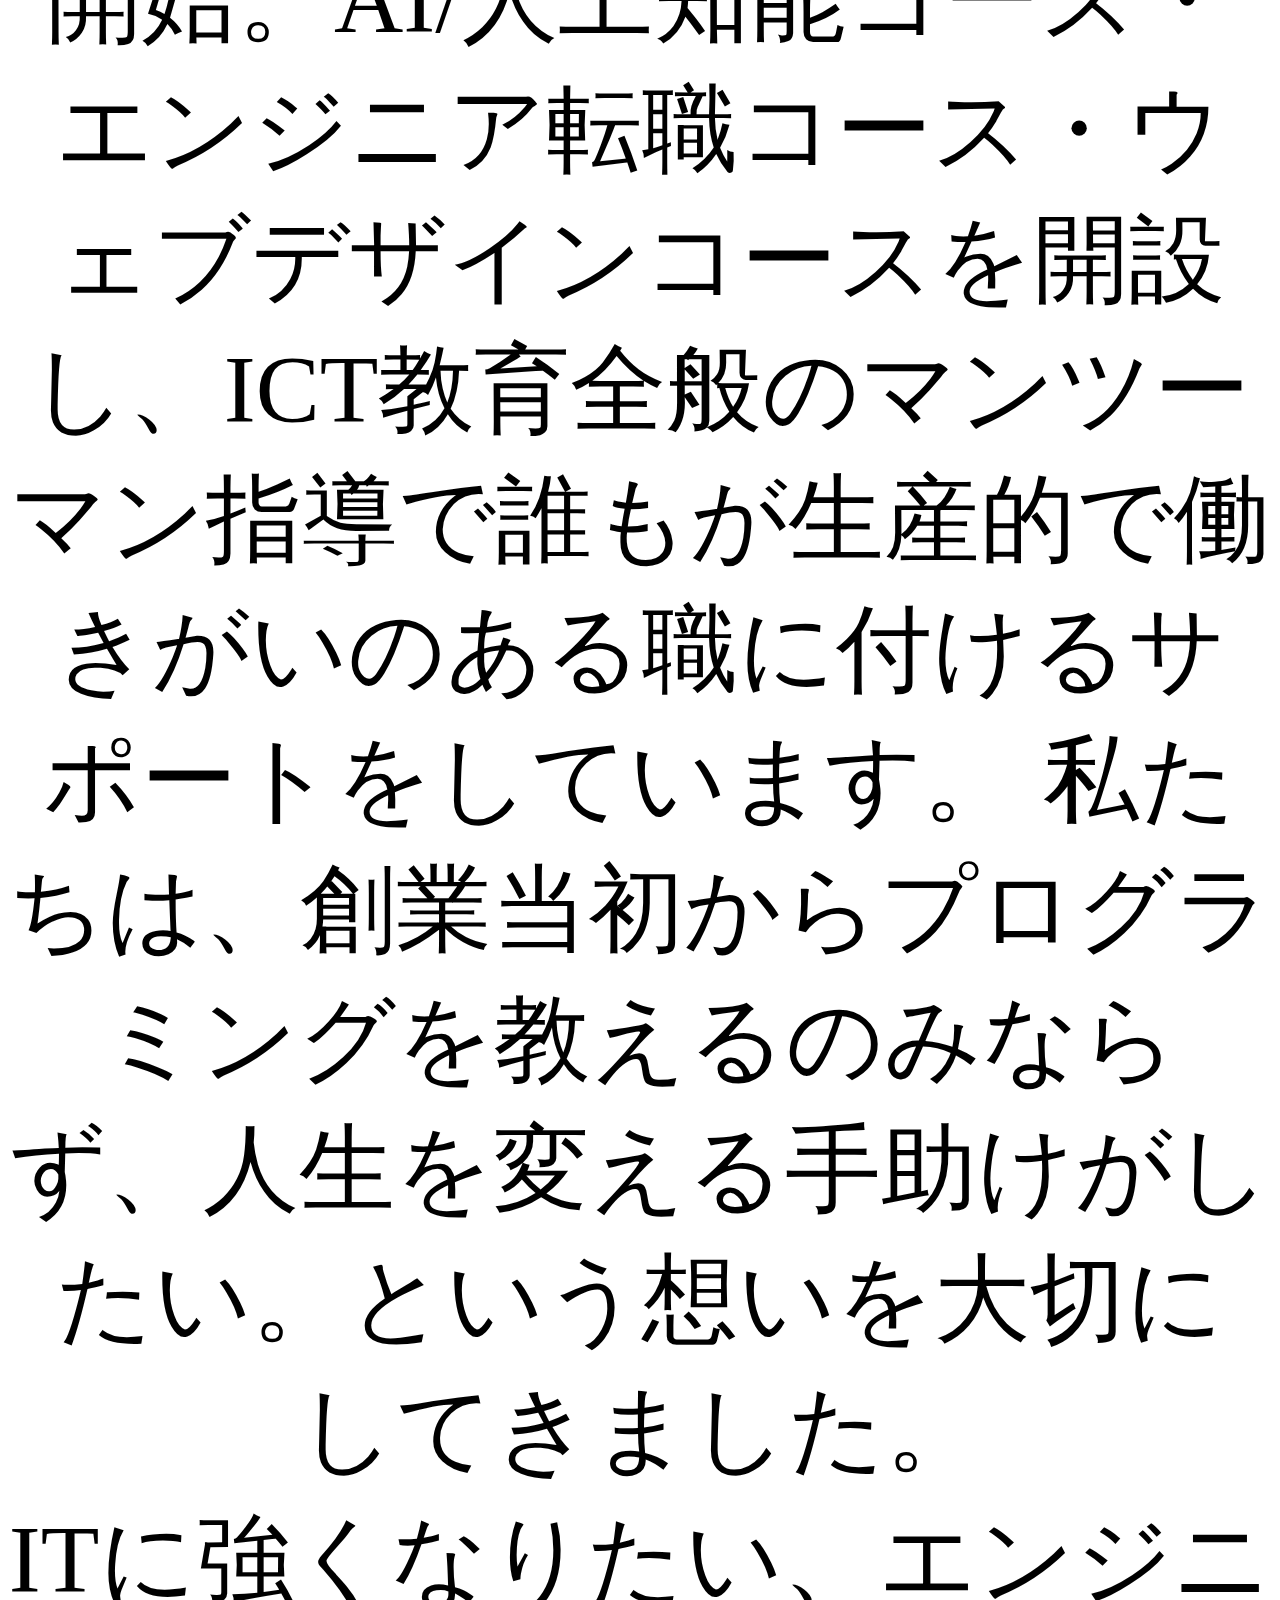
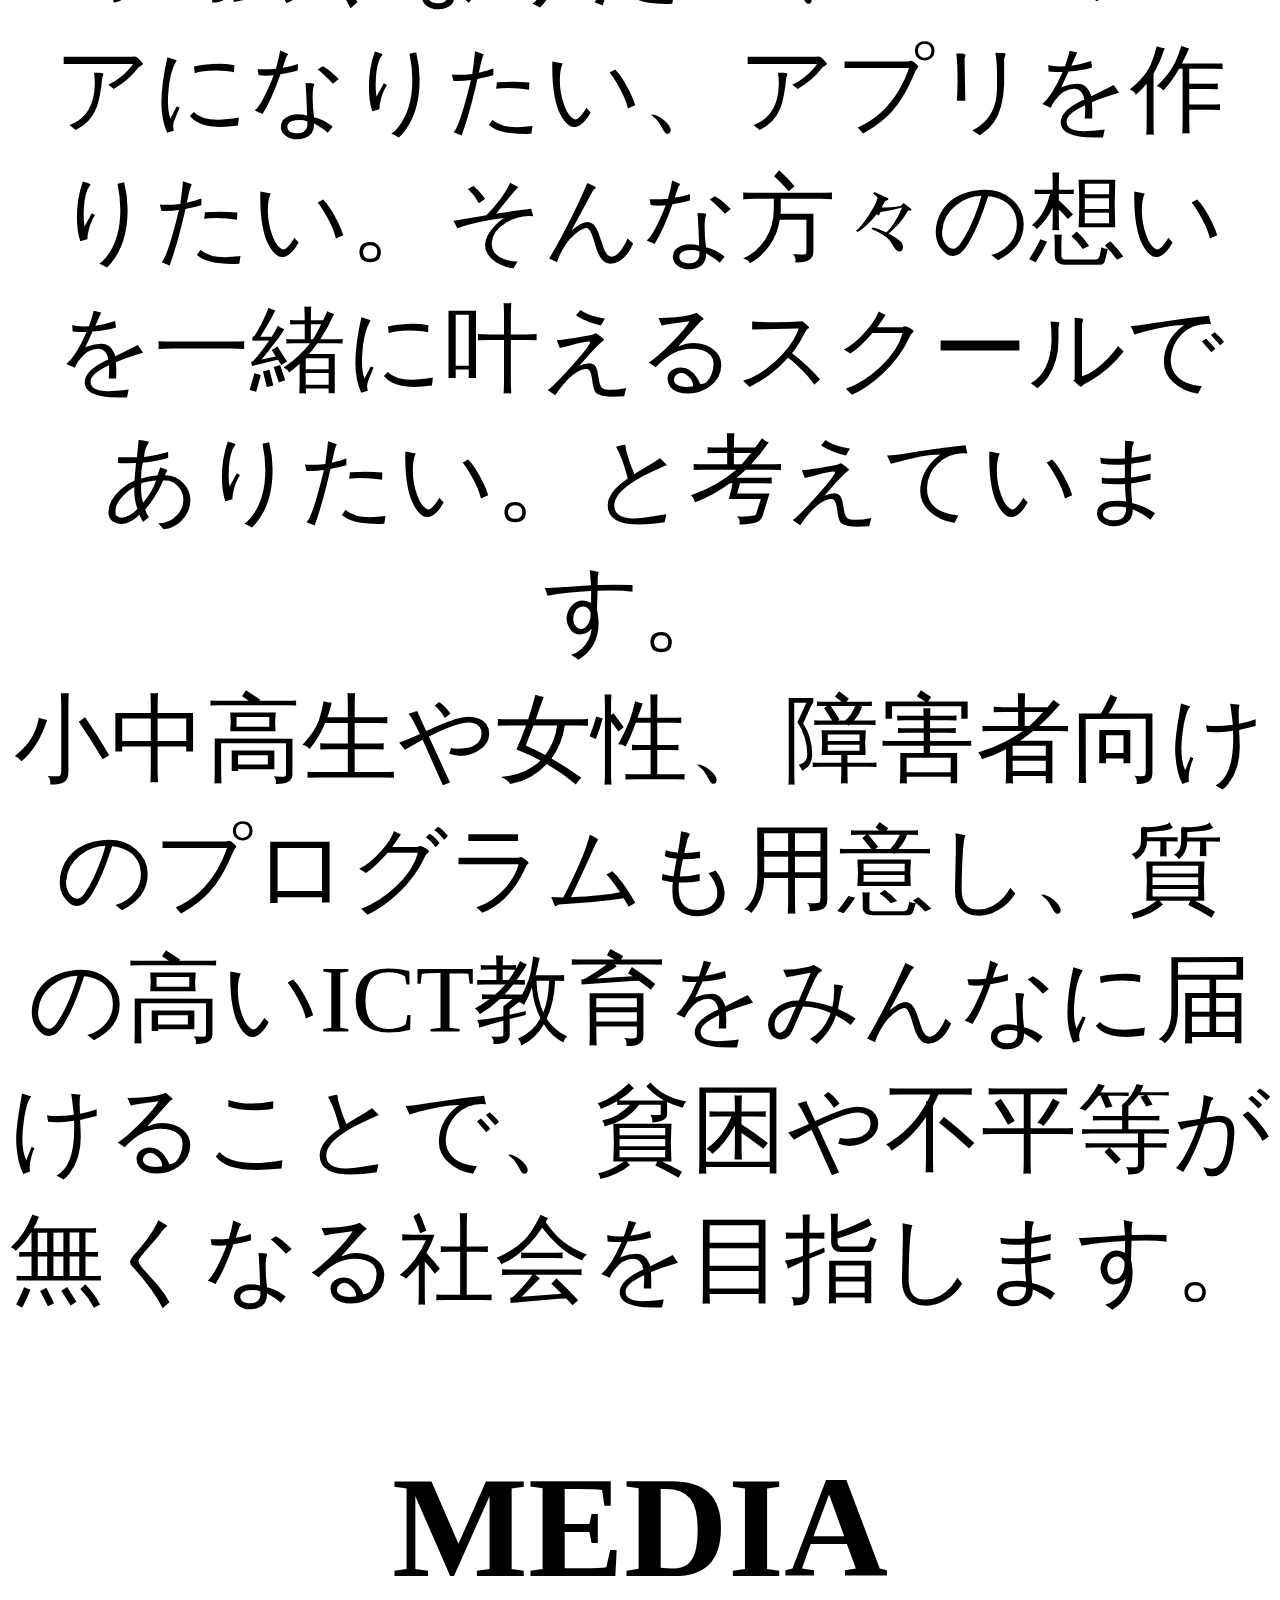
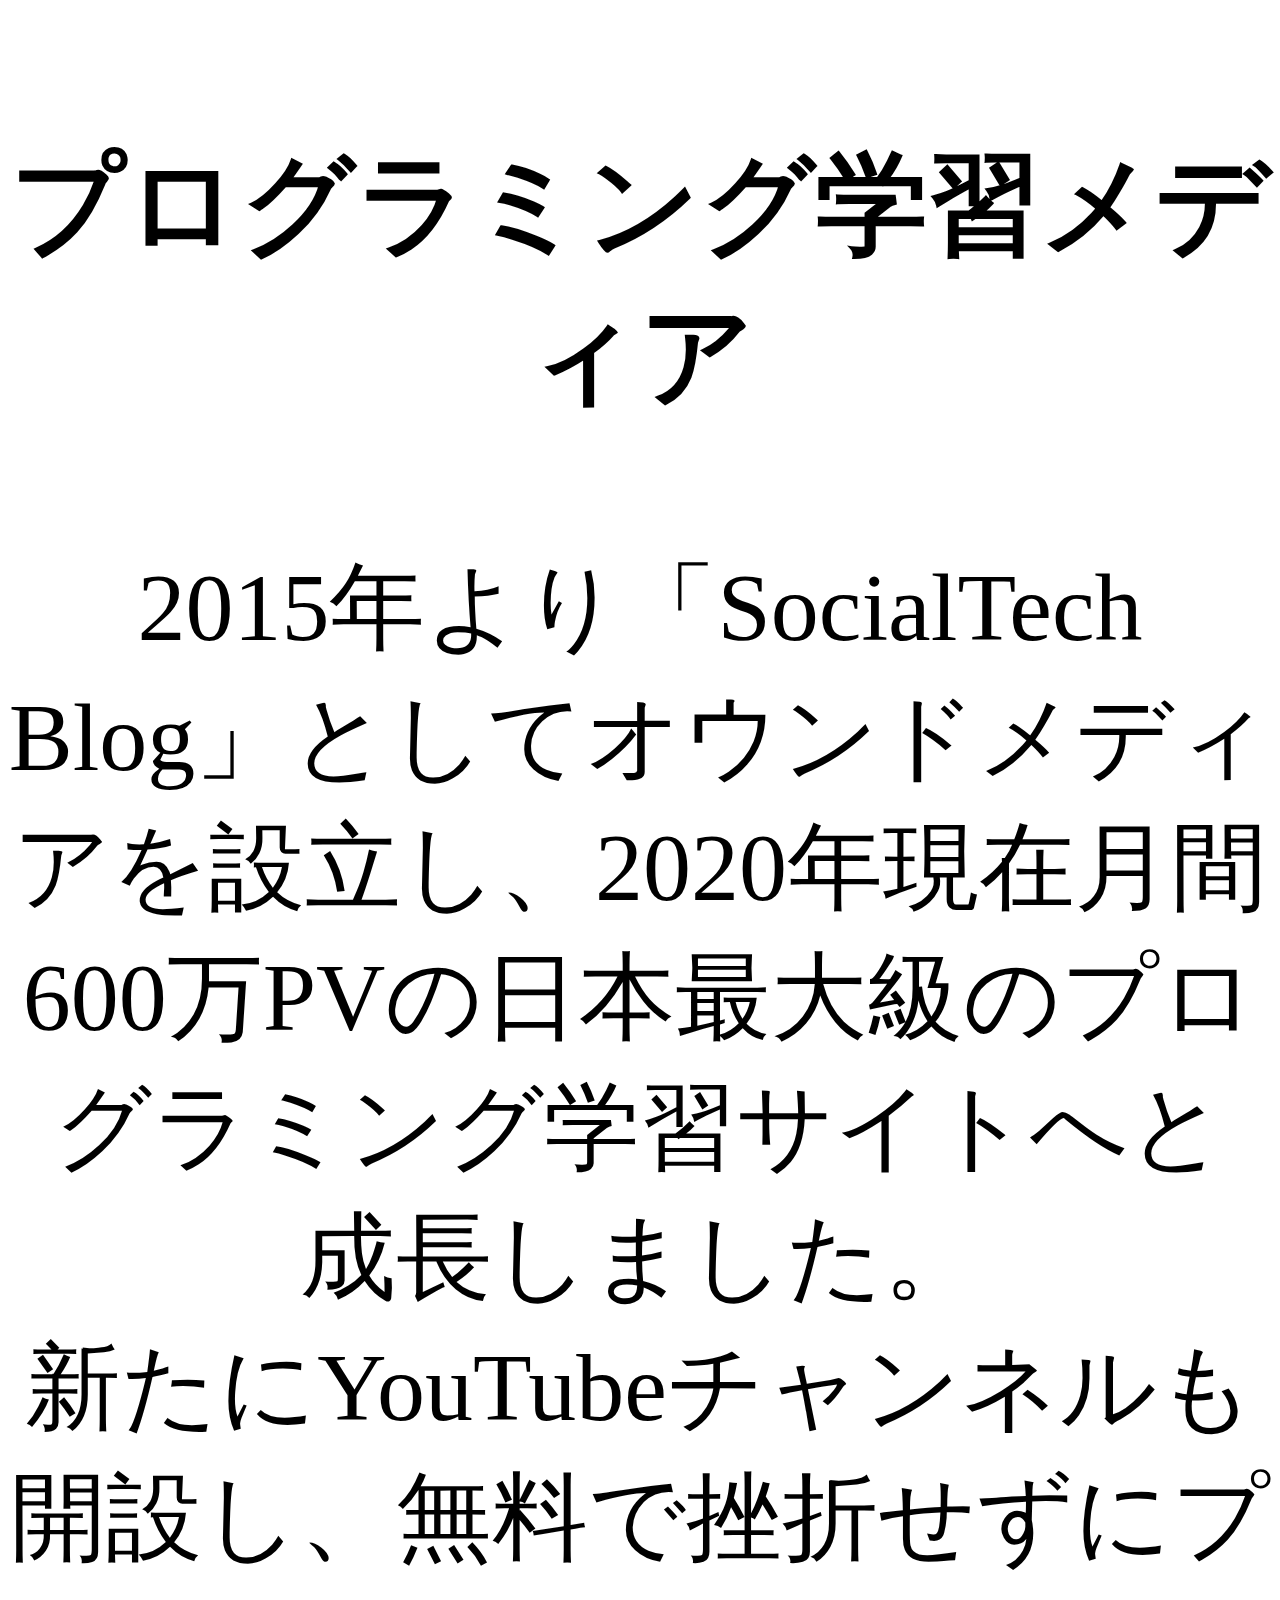
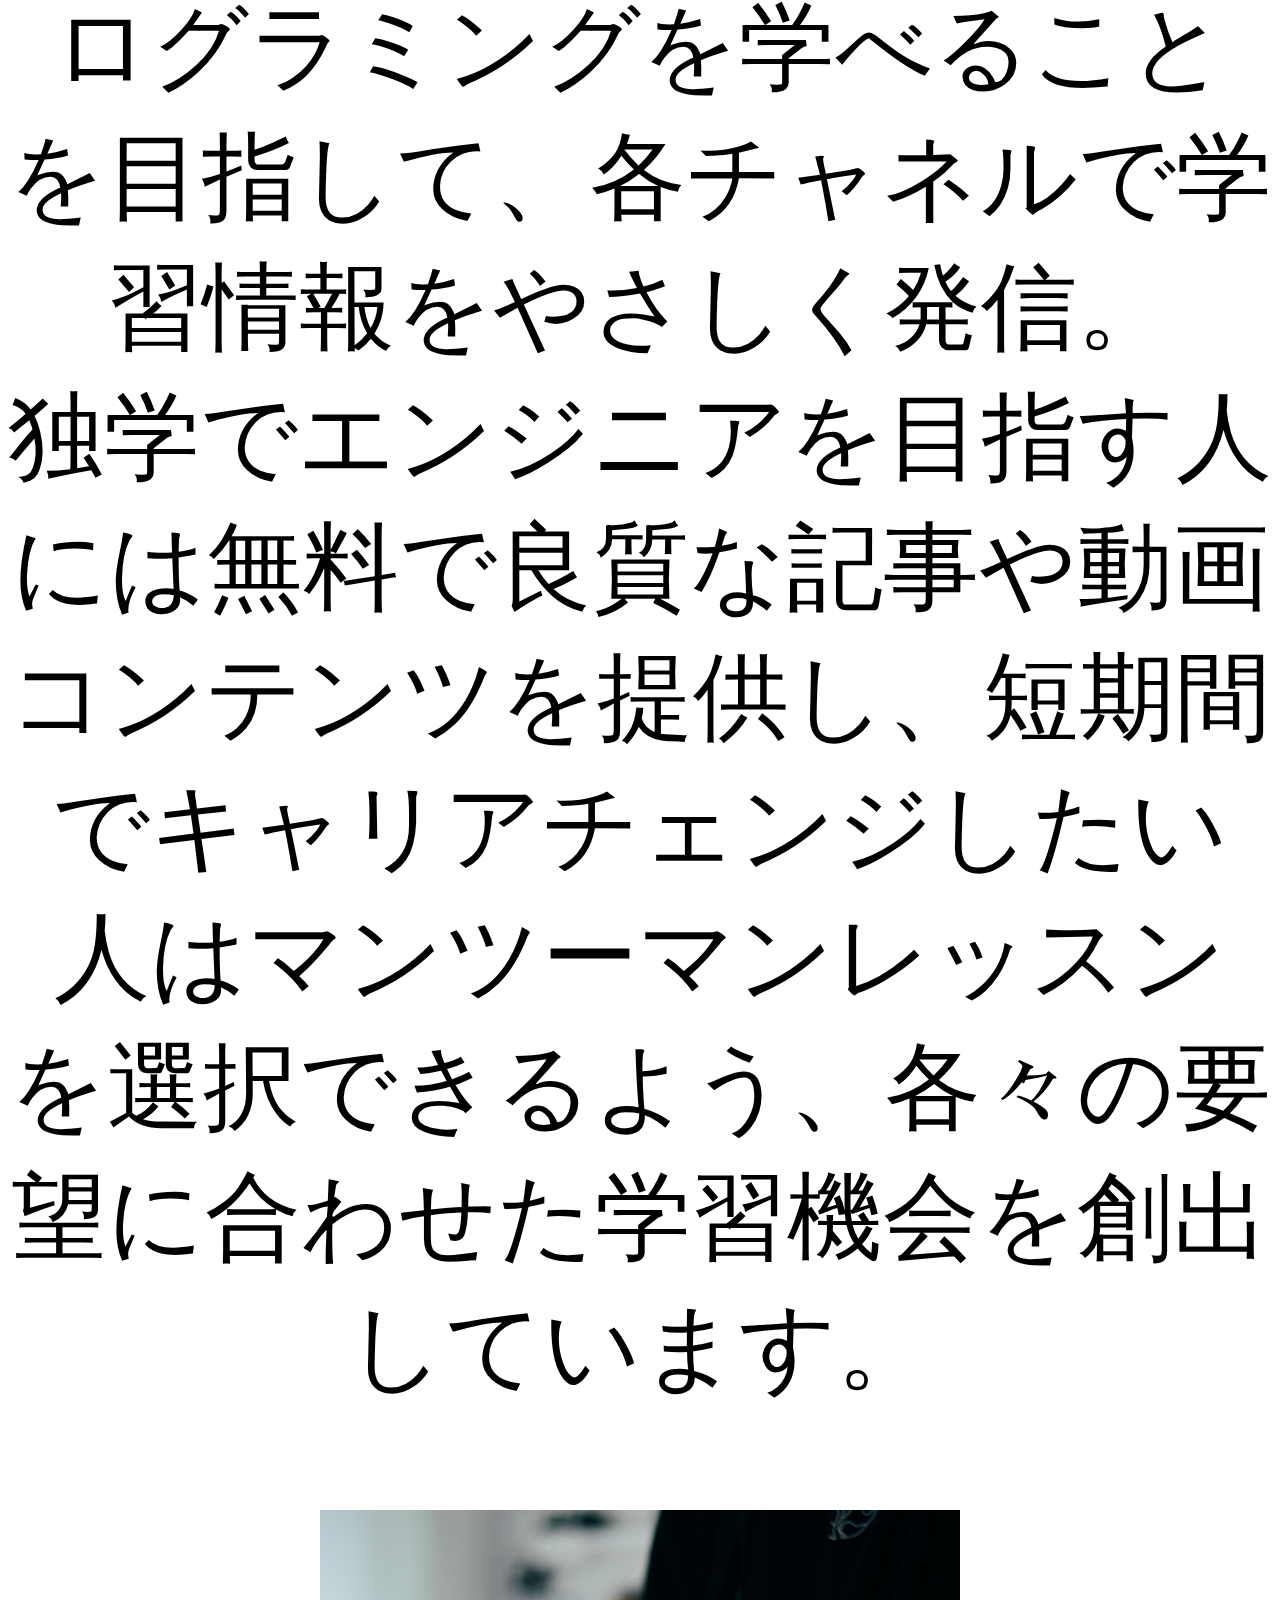
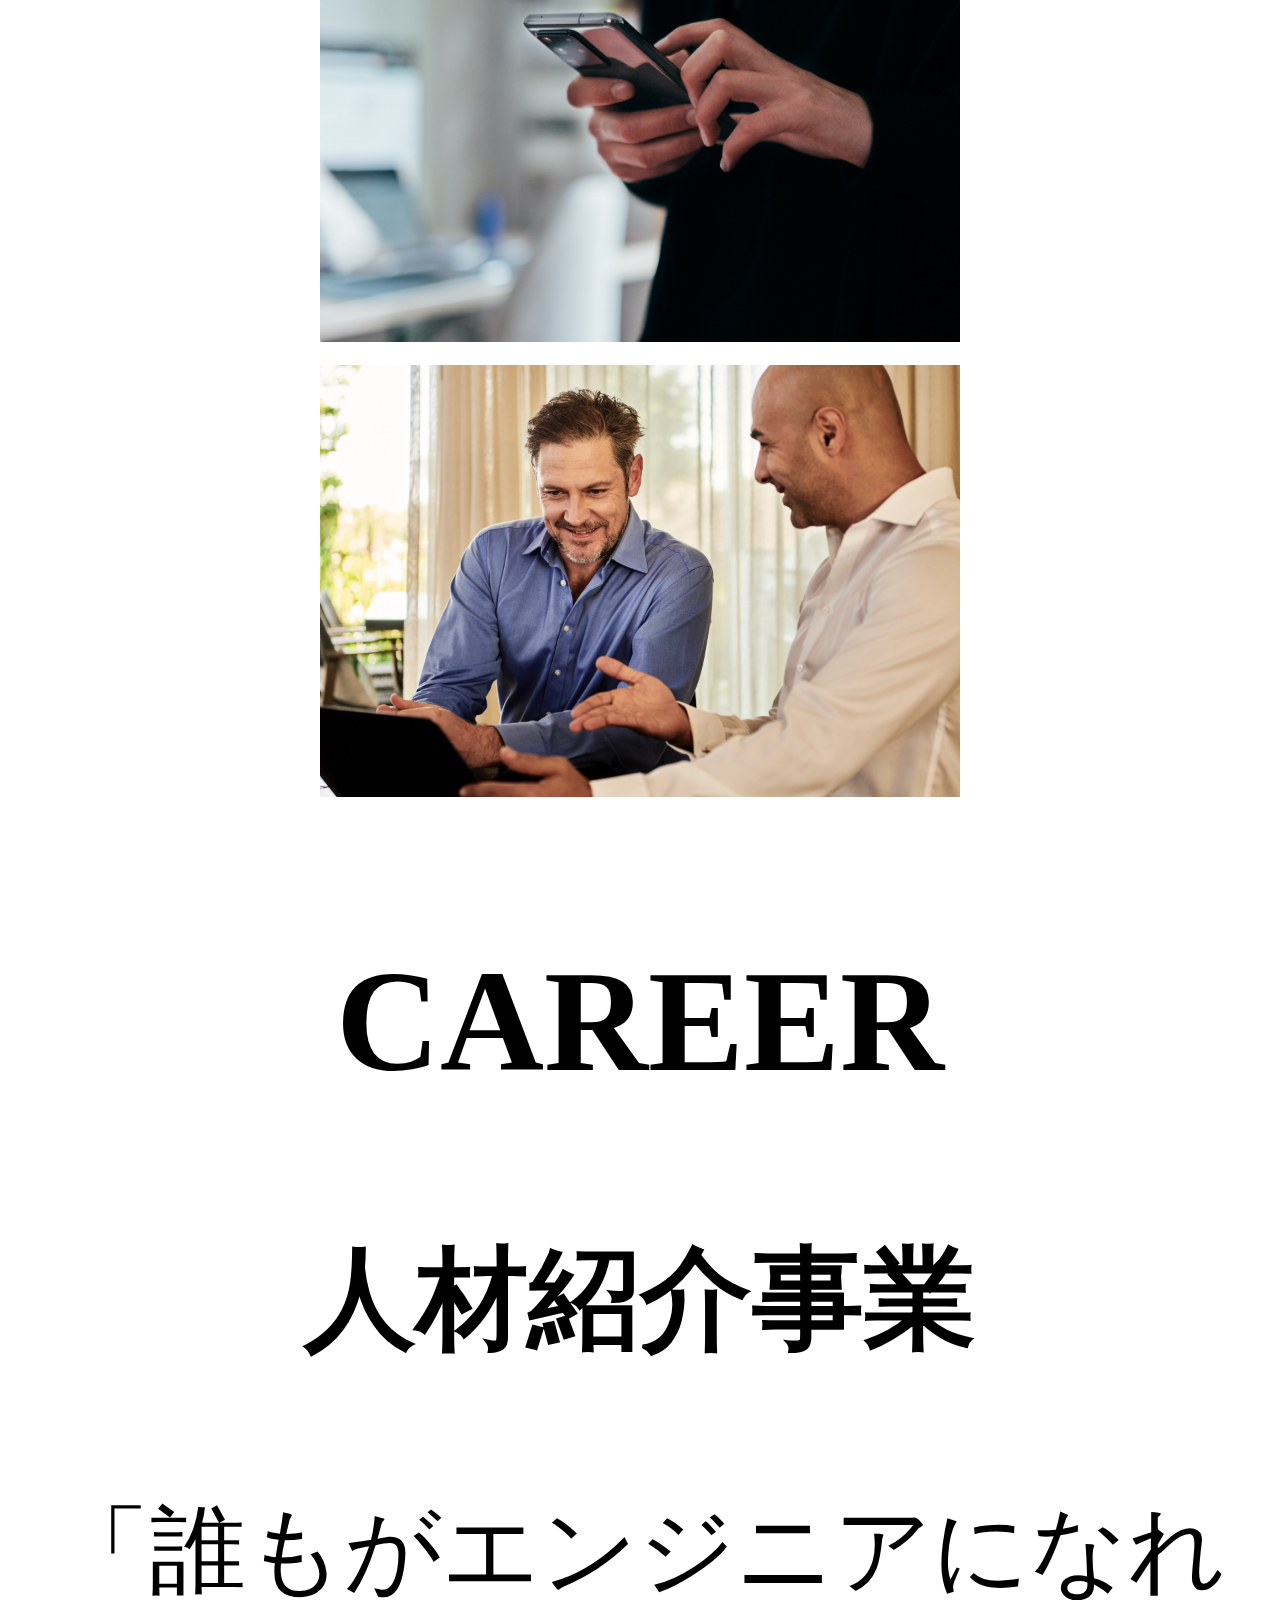
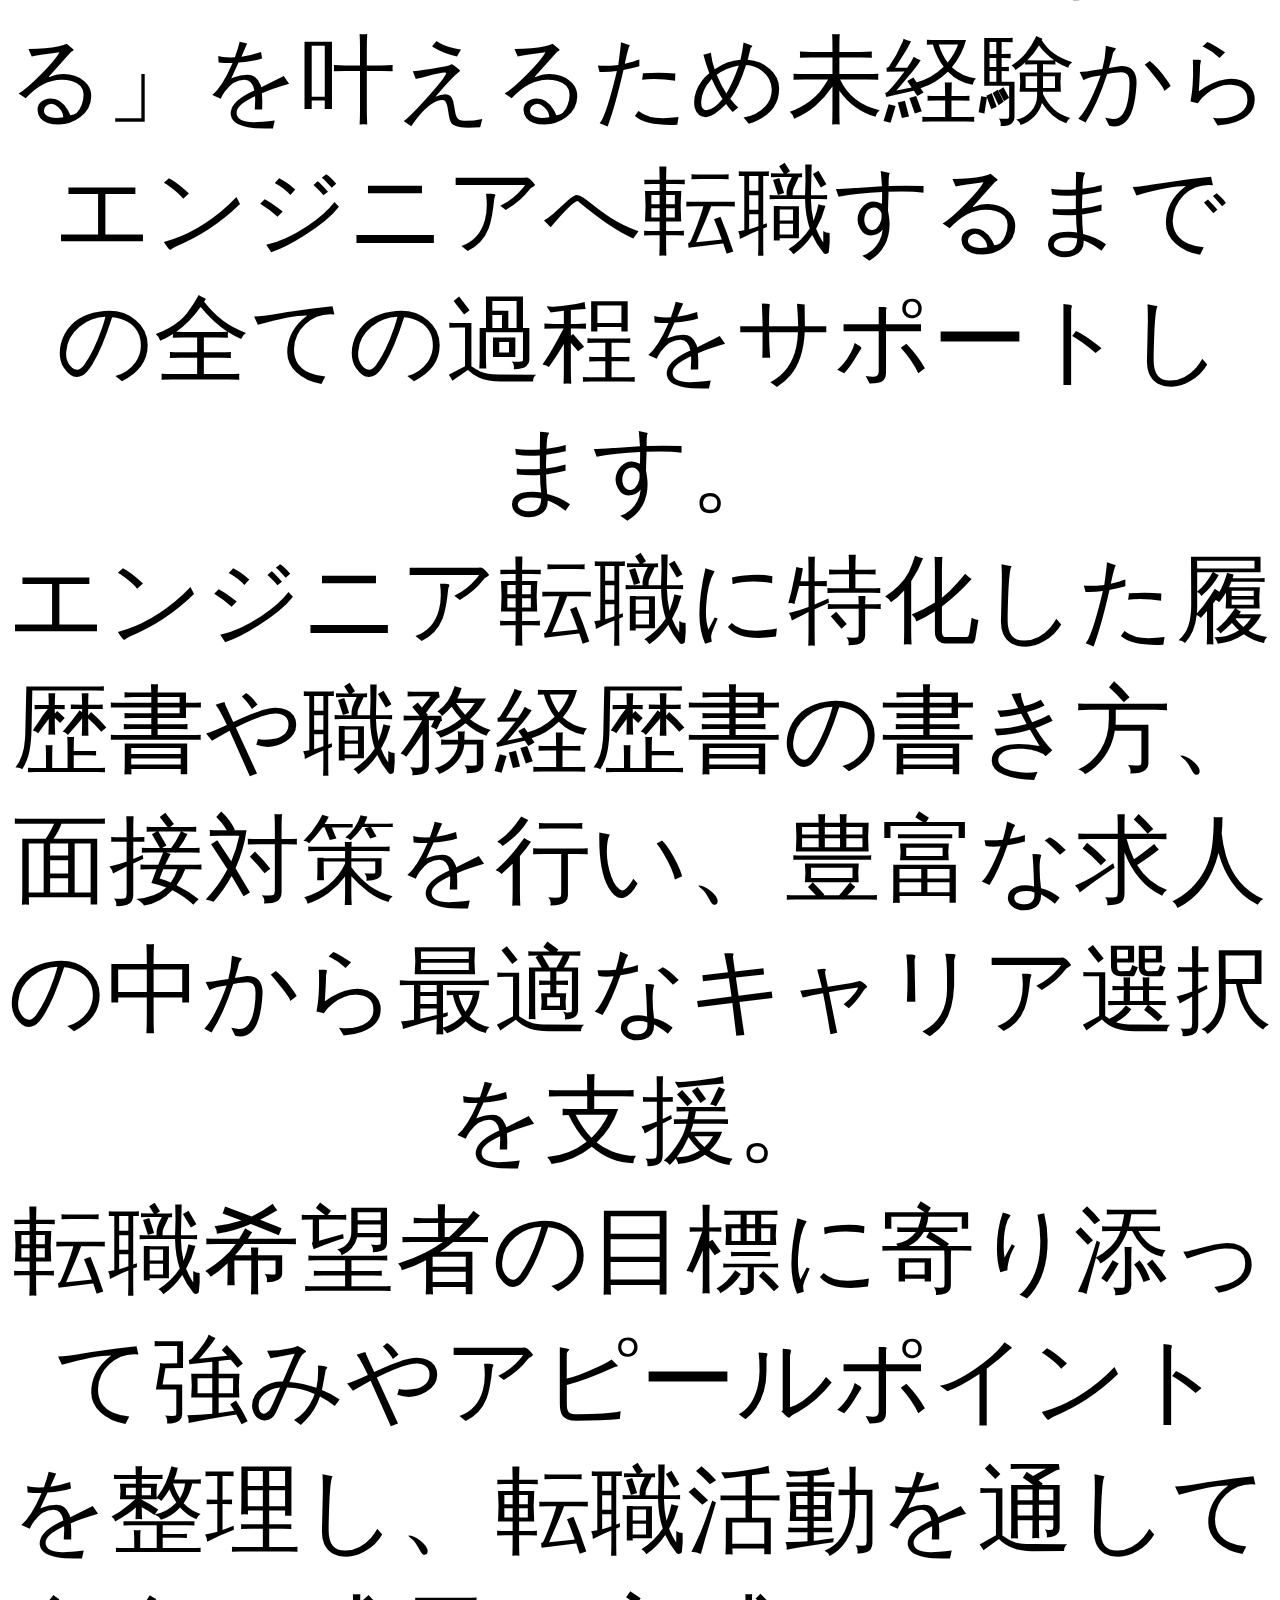
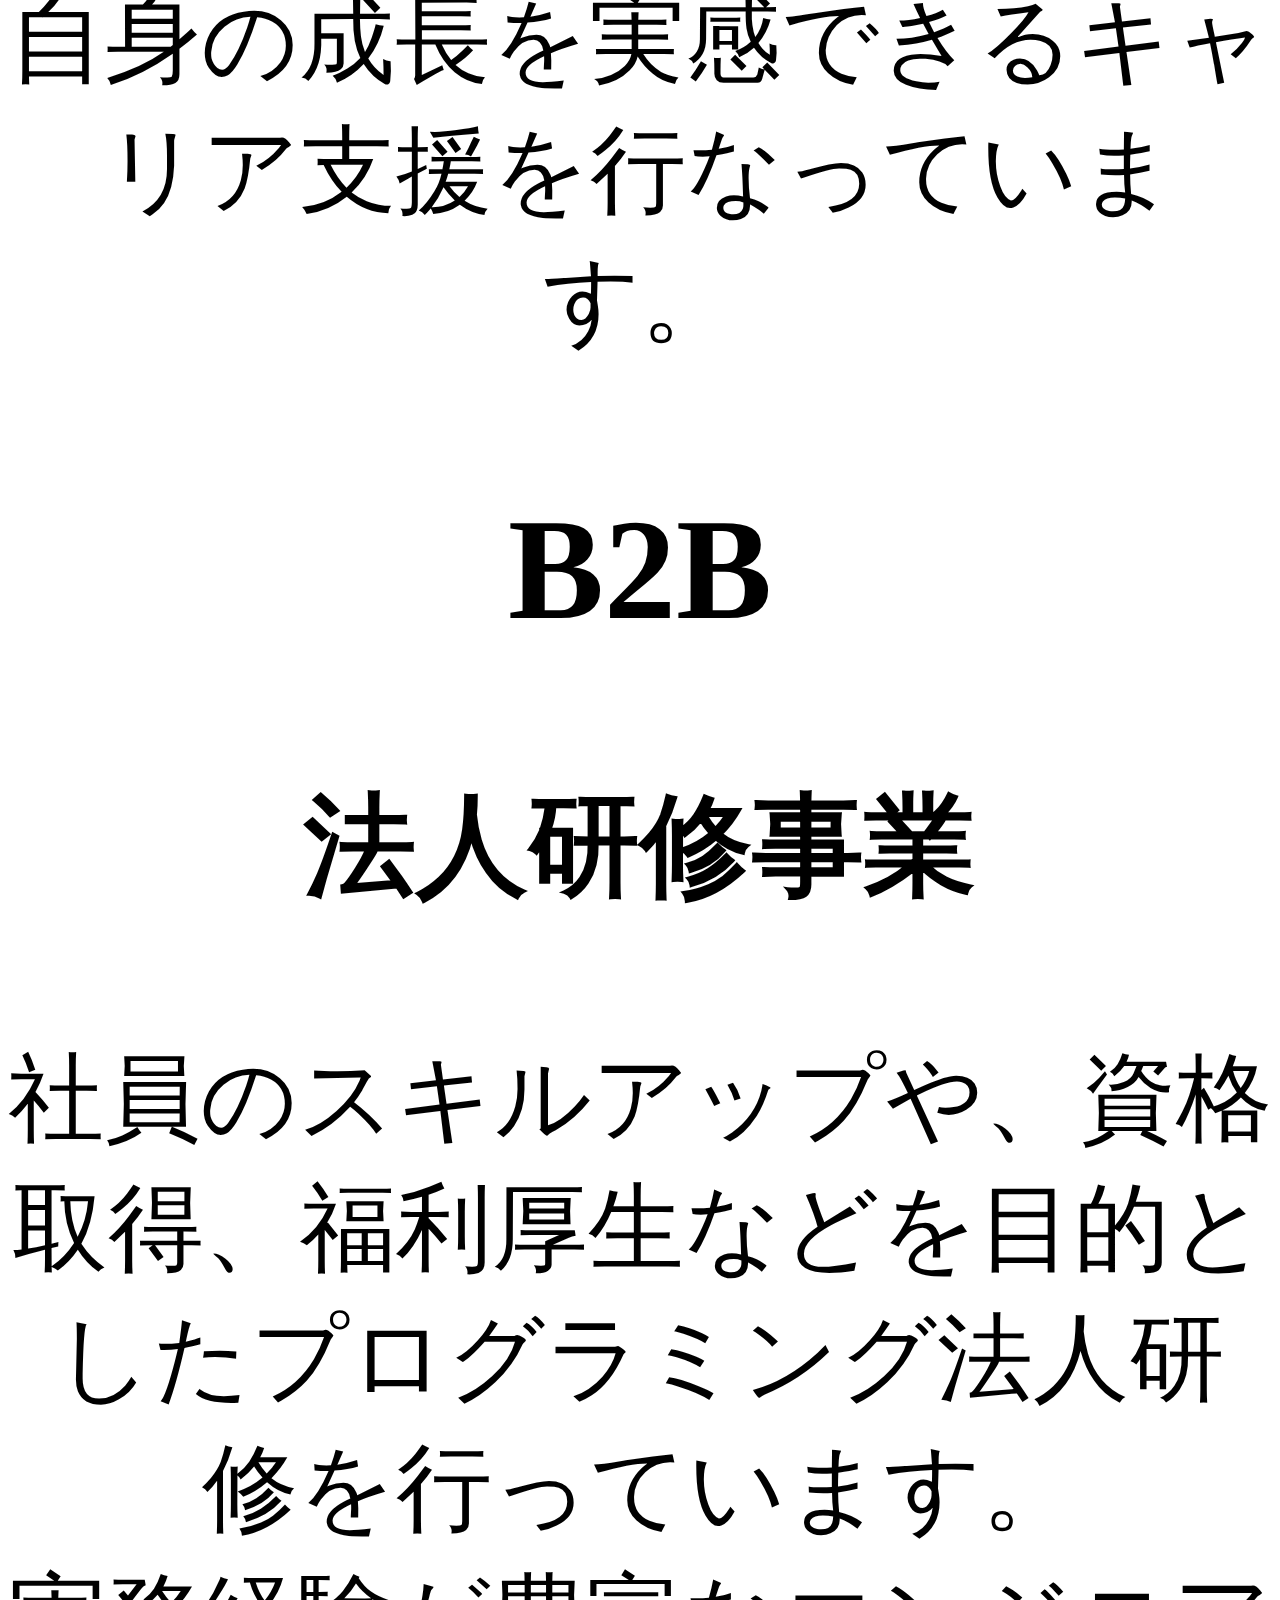
<file: kadai_tutorial_output/product.html>
<!DOCTYPE html>
<html>
  <head>
    <title>SocialTech -PRODUCT プロダクト-</title>
    <meta charset="utf-8">
    <meta name="description" content="SocialTechの4つのプロダクトを紹介します">
    <meta name="viewport" content="width=device-width, initial-scale=1.0">
    <link rel="stylesheet" href="style.css">
  </head>

  <body>
    <!-- ヘッダー -->
    <header>
      <!-- ロゴ -->
      <a href="index.html" id="logo">
        <img src="images/logo.png" alt="トップページに戻る">
      </a>

      <!-- PC用ナビゲーション -->
      <nav id="nav-pc">
        <ul>
          <li><a href="mission.html">MISSION</a></li>
          <li><a href="product.html">PRODUCT</a></li>
          <li><a href="index.html#aboutus">ABOUT US</a></li>
          <li><a href="index.html#vision">VISION</a></li>
          <li><a href="index.html#company">COMPANY</a></li>
          <li><a href="index.html#contact">CONTACT</a></li>
        </ul>
      </nav>

      <!-- スマホ用メニューボタン -->
      <button id="menu-sp" onclick="document.getElementById('nav-sp').style.display = 'block'">
        <img src="images/button-menu.png" alt="ナビゲーションを開く">
      </button>

      <!-- スマホ用ナビゲーション -->
      <div id="nav-sp">
        <button id="close" onclick="document.getElementById('nav-sp').style.display = 'none'">
          <img src="images/button-close.png" alt="ナビゲーションを閉じる">
        </button>

        <nav>
          <ul>
            <li>
              <a id="logo-sp" href="index.html" onclick="document.getElementById('nav-sp').style.display = 'none'"><img src="images/logo-sp.png" alt="トップページに戻る"></a>
            </li>
            <li><a class="menu" href="mission.html" onclick="document.getElementById('nav-sp').style.display = 'none'">MISSION</a></li>
            <li><a class="menu" href="product.html" onclick="document.getElementById('nav-sp').style.display = 'none'">PRODUCT</a></li>
            <li><a class="menu" href="index.html#aboutus" onclick="document.getElementById('nav-sp').style.display = 'none'">ABOUT US</a></li>
            <li><a class="menu" href="index.html#vision" onclick="document.getElementById('nav-sp').style.display = 'none'">VISION</a></li>
            <li><a class="menu" href="index.html#company" onclick="document.getElementById('nav-sp').style.display = 'none'">COMPANY</a></li>
            <li><a class="menu" href="index.html#contact" onclick="document.getElementById('nav-sp').style.display = 'none'">CONTACT</a></li>
          </ul>
        </nav>
        <div id="sns">
          <a href="https://www.facebook.com/sejuku2013">
            <img src="images/button-facebook.png" alt="Facebookのリンク">
          </a>
          <a href="https://twitter.com/samuraijuku">
            <img src="images/button-twitter.png" alt="Twitterのリンク">
          </a>
          <a href="https://www.youtube.com/channel/UCCFOQO5aDK0xXam4cUQXT8g">
            <img src="images/button-youtube.png" alt="YouTubeのリンク">
          </a>
        </div>
      </div>
    </header>

    <main>
      <article>
        <section id="product-main">
          <div class="product-main-inner">
            <div id="product-title">
              <h1>PRODUCT<br><span>プロダクト</span></h1>
              <p>TOP > PRODUCT</p>
            </div>
          </div>
        </section>

        <section class="product-section product-section-left">
          <div class="product-section-img">
            <img src="images/product/product-mantoman.png" alt="PCでコードを書く男性">
          </div>
          <div class="product-read">
            <h2 class="product-h2">MAN TO MAN</h2>
            <h3 class="product-h3">プログラミング教育</h3>
            <p>
              2013年より日本で唯一の専属講師によるマンツーマンのプログラミングレッスンを開始。AI/人工知能コース・エンジニア転職コース・ウェブデザインコースを開設し、ICT教育全般のマンツーマン指導で誰もが生産的で働きがいのある職に付けるサポートをしています。 私たちは、創業当初からプログラミングを教えるのみならず、人生を変える手助けがしたい。という想いを大切にしてきました。<br>ITに強くなりたい、エンジニアになりたい、アプリを作りたい。そんな方々の想いを一緒に叶えるスクールでありたい。と考えています。<br>小中高生や女性、障害者向けのプログラムも用意し、質の高いICT教育をみんなに届けることで、貧困や不平等が無くなる社会を目指します。
            </p>
          </div>
        </section>

        <section class="product-section product-section-right">
          <div class="product-read">
            <h2 class="product-h2">MEDIA</h2>
            <h3 class="product-h3">プログラミング学習メディア</h3>
            <p>2015年より「SocialTech Blog」としてオウンドメディアを設立し、2020年現在月間600万PVの日本最大級のプログラミング学習サイトへと成長しました。<br>新たにYouTubeチャンネルも開設し、無料で挫折せずにプログラミングを学べることを目指して、各チャネルで学習情報をやさしく発信。<br>独学でエンジニアを目指す人には無料で良質な記事や動画コンテンツを提供し、短期間でキャリアチェンジしたい人はマンツーマンレッスンを選択できるよう、各々の要望に合わせた学習機会を創出しています。</p>
          </div>
          <div class="product-section-img">
            <img src="images/product/product-media.png" alt="スマートフォンを操作する人">
          </div>
        </section>

        <section class="product-section product-section-left">
          <div class="product-section-img">
            <img src="images/product/product-career.png" alt="笑顔で話し合う2人の男性">
          </div>
          <div class="product-read">
            <h2 class="product-h2">CAREER</h2>
            <h3 class="product-h3">人材紹介事業</h3>
            <p>「誰もがエンジニアになれる」を叶えるため未経験からエンジニアへ転職するまでの全ての過程をサポートします。<br>エンジニア転職に特化した履歴書や職務経歴書の書き方、面接対策を行い、豊富な求人の中から最適なキャリア選択を支援。<br>転職希望者の目標に寄り添って強みやアピールポイントを整理し、転職活動を通して自身の成長を実感できるキャリア支援を行なっています。<br></p>
          </div>
        </section>

        <section class="product-section product-section-right">
          <div class="product-read">
            <h2 class="product-h2">B2B</h2>
            <h3 class="product-h3">法人研修事業</h3>
            <p>社員のスキルアップや、資格取得、福利厚生などを目的としたプログラミング法人研修を行っています。<br>実務経験が豊富なエンジニアが所属しているので、貴社の事業モデルに合わせた研修内容の提案が可能です。<br>既存社員からIT人材を生み出すことで、社会の変化に対応した企業作りをサポートし、持続的な経済成長を生み出します。</p>
          </div>
          <div class="product-section-img">
            <img src="images/product/product-b2b.png" alt="講演中の男性とそれを聴く人々">
          </div>
        </section>
      </article>
    </main>

    <footer>
      <div id="footer-logo">
        <img src="images/logo-sp.png" alt="SocialTech">
      </div>
      <div id="footer-link">
        <a href="mission.html">MISSION</a>
        <a href="product.html">PRODUCT</a>
        <a href="index.html#aboutus">ABOUT US</a>
        <a href="index.html#vision">VISION</a>
        <a href="index.html#company">COMPANY</a>
        <a href="index.html#contact">CONTACT</a>
      </div>
      <div id="sns-footer">
        <div class="sns-btns">
          <a href="https://www.facebook.com/sejuku2013"><img src="images/button-facebook.png" alt="Facebookのリンク"></a>
          <a href="https://twitter.com/samuraijuku"><img src="images/button-twitter.png" alt="Twitterのリンク"></a>
          <a href="https://www.youtube.com/channel/UCCFOQO5aDK0xXam4cUQXT8g"><img src="images/button-youtube.png" alt="YouTubeのリンク"></a>
        </div>
        <p id="copyright">&copy;2021 SocialTech, Inc. All Rights Reserved.</p>
      </div>
    </footer>
    
  </body>
</html>
</file>
<file: kadai_001/style.css>
/*タイピングゲーム全体 */
body{
font-size: 6em;
text-align: center;
}

/*ゲームの残り秒数が表示されるタイマーの領域*/
.count{
  margin: 0;
  font-weight: bold;
  color: #888;
}

  /*テキストが表示される領域　*/
  .wrap {
    margin-top:20px;
    padding: 80px 40px;
    background-color: #666;
    font-weight: bold;
    color: #fff;
  }

  /*正しくタイプされた場合のテキスト */
  .typed{
    color: lightgreen;
  }

  /*ミスタイプの場合の背景 */
  .mistyped{
    background-color: red;
  }
</file>
<file: kadai_002/style.css>
/*タイピングゲーム全体 */
body{
font-size: 6em;
text-align: center;
}

/*ゲームの残り秒数が表示されるタイマーの領域*/
.count{
  margin: 0;
  font-weight: bold;
  color: #888;
}

  /*テキストが表示される領域　*/
  .wrap {
    margin-top:20px;
    padding: 80px 40px;
    background-color: #666;
    font-weight: bold;
    color: #fff;
  }

  /*正しくタイプされた場合のテキスト */
  .typed{
    color: lightgreen;
  }

  /*ミスタイプの場合の背景 */
  .mistyped{
    background-color: red;
  }
</file>
<file: kadai_013/style.css>
/* PC、スマホ共通スタイル */
body {
  font-family: "Source Sans Pro", "Hiragino Kaku Gothic ProN", Meiryo, Arial,
    sans-serif;
}

p {
  font-size: 15px;
}

#main-visual>img {
  width: 100%;
}

/*================
PC用のスタイル 
=================*/
@media screen and (min-width: 768px) {
  /* 横幅設定 */
  body {
    max-width: 1080px;
    min-width: 960px;
    margin: 0 auto 0 auto;
  }

  /* ヘッダー */
  header {
    display: flex;
    justify-content: space-between;
  }

  /* ナビゲーションのレイアウト */
  #nav-pc {
    text-align: right;
    font-size: 14px;
    padding-top: 15px;
  }

  /* ナビゲーションのリンクの装飾設定 */
  #nav-pc>a {
    text-decoration: none;
    margin-left: 20px;
  }

  #nav-pc>a:link {
    color: #0d0d0d;
  }

  #nav-pc>a:visited {
    color: #0d0d0d;
  }

  #nav-pc>a:hover {
    color: #0d0d0d;
    text-decoration: underline;
  }

  #nav-pc>a:active {
    color: #0d0d0d;
  }
  #menu-sp	 {
     display: none;
   }
   #nav-sp {
     display: none;
   }

}

 /*====================
  スマートフォン用のスタイル
 =====================*/
 @media screen and (max-width: 767px) {
   /* PC用ナビゲーション非表示 */

 #nav-pc {
     display: none;
   }

   
 body {
    min-width: 375px;
    margin: 0;
  }

      /* ハンバーガーメニュー */
  #menu-sp {
    float: right;
    padding: 0;
     
   }
 
 #nav-sp {
     background-color: 	#ce933e;
     position: absolute;
     left: 0;
     top: 0;
     height: 100%;
     width: 100%;
     display: none;
     z-index: 100;
   }

 #nav-sp ul {
     padding-left: 0;
   }

  #nav-sp li {
     list-style: none;
   }

      /* ×ボタン */
   #close {
     position: absolute;
     top: 20px;
     right: 20px;
    
   }

   
   /* ナビゲーションメニュー用ロゴ */
   #logo-sp {
     margin: 80px 0 30px 20px;
   } 

   #nav-sp a{
     display: block;
   }

   #nav-sp a:link{
    color: #ffffff;
   }

   #nav-sp a:visited{
    color: #ffffff;
   }

   #nav-sp a:hover{
     color: #ffffff;
     text-decoration: underline;
   }

   #nav-sp a:active{
    color: #ffffff;
   }

   #nav-sp .menu{
    text-decoration: none;
    margin: 0 20px 0 20px;
    height:44px;
    font-size:16px;
    background-image: url("images/arrow.png");
    background-repeat:no-repeat;
    background-position:right top;

   }

   
}
</file>
<file: kadai_tutorial_output/style.css>
/*タイピングゲーム全体 */
body{
font-size: 6em;
text-align: center;
}

/*ゲームの残り秒数が表示されるタイマーの領域*/
.count{
  margin: 0;
  font-weight: bold;
  color: #888;
}

  /*テキストが表示される領域　*/
  .wrap {
    margin-top:20px;
    padding: 80px 40px;
    background-color: #666;
    font-weight: bold;
    color: #fff;
  }

  /*正しくタイプされた場合のテキスト */
  .typed{
    color: lightgreen;
  }

  /*ミスタイプの場合の背景 */
  .mistyped{
    background-color: red;
  }
</file>
